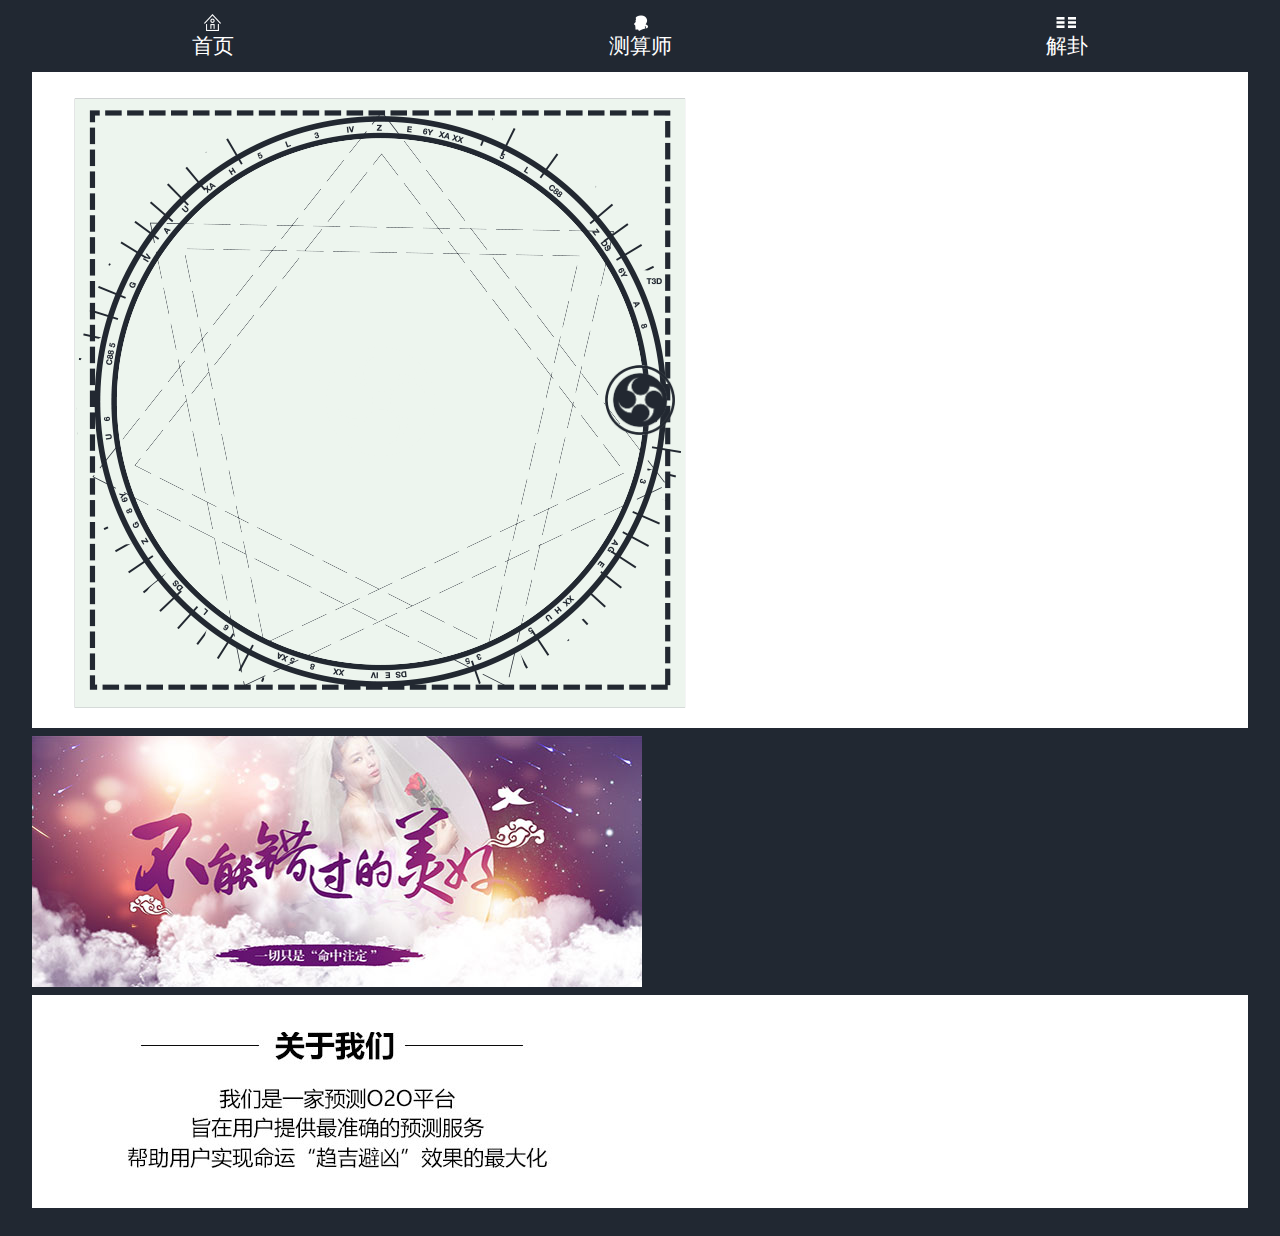
<file: index.html>
<!DOCTYPE html>
<html>
<head lang="en">
    <meta charset="UTF-8">
    <meta content="width=device-width, initial-scale=1.0, maximum-scale=1.0, user-scalable=0;" name="viewport" />
    <meta content="yes" name="apple-mobile-web-app-capable" />
    <meta content="black" name="apple-mobile-web-app-status-bar-style" />
    <meta content="telephone=no" name="format-detection" />
    <link  rel="stylesheet" href="css/base.css"/>
    <link rel="stylesheet" href="css/index.css"/>
    <title> 首页</title>
</head>
<body>
        <header>
            <nav>
                <ul class="nav_wp">
                    <li>
                        <i class="nav_icon"></i>
                        <a href="">首页</a>
                    </li>
                    <li>
                        <i class="nav_icon"></i>
                        <a href="">测算师</a>
                    </li>
                    <li>
                        <i class="nav_icon"></i>
                        <a href="">解卦</a>
                    </li>
                </ul>
            </nav>
        </header>
        <section>
                <div class="main">
                        <div class="index_zx">
                            <img src="img/index_zx.png"/>
                        </div>
                        <div class="index_center"><img src="img/yuce_zx.png"/></div>
                    <!--    <div class="index_1"><img src="img/ball_1.png"/></div>
                        <div class="index_2"><img src="img/ball_2.png"/></div>
                        <div class="index_3"><img src="img/ball_3.png"/></div>
                        <div class="index_4"><img src="img/ball_4.png"/></div>
                        <div class="index_5"><img src="img/ball_4.png"/></div>
                        <div class="index_6"><img src="img/ball_4.png"/></div>
                        <div class="index_7"><img src="img/ball_4.png"/></div>-->
                </div>
                <div class="aside">
                    <img src="img/aside_bg.jpg"/>
                </div>
        </section>
<footer  class="footer">
        <img src="img/foot_bg.jpg"/>
</footer>
</body>
</html>
</file>
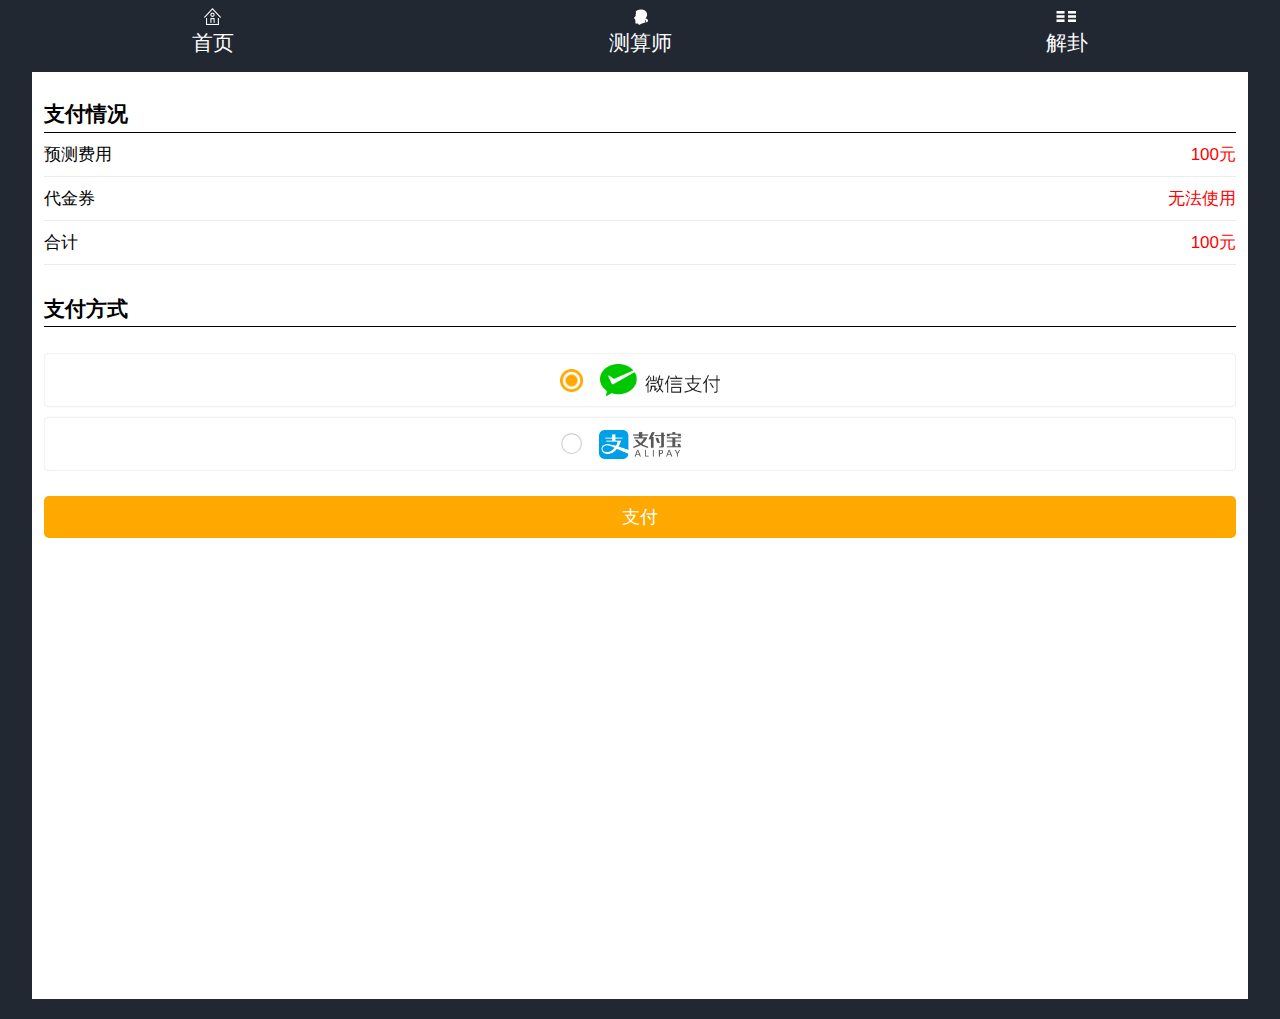
<file: pay.html>
<!DOCTYPE html>
<html>
<head lang="en">
    <meta charset="UTF-8">
    <meta content="width=device-width, initial-scale=1.0, maximum-scale=1.0, user-scalable=0;" name="viewport" />
    <meta content="yes" name="apple-mobile-web-app-capable" />
    <meta content="black" name="apple-mobile-web-app-status-bar-style" />
    <meta content="telephone=no" name="format-detection" />
    <link  rel="stylesheet" href="css/base.css"/>
    <link rel="stylesheet" href="css/weui.min.css"/>
    <link rel="stylesheet" href="css/index.css"/>
    <title>支付</title>
</head>
<body>
        <header>
            <nav>
                <ul class="nav_wp">
                    <li>
                        <i class="nav_icon"></i>
                        <a href="">首页</a>
                    </li>
                    <li>
                        <i class="nav_icon"></i>
                        <a href="">测算师</a>
                    </li>
                    <li>
                        <i class="nav_icon"></i>
                        <a href="">解卦</a>
                    </li>
                </ul>
            </nav>
        </header>
        <section>
                    <div class="pay_main main">
                            <div class="pay_title">
                                    <h2>支付情况</h2>
                                    <div class="weui_cells">
                                        <div class="weui_cell">
                                            <div class="weui_cell_hd">
                                                <div class="weui_label">
                                                    预测费用
                                                </div>
                                            </div>
                                            <div class="weui_cell_bd weui_cell_primary">
                                                100元
                                            </div>
                                        </div>
                                    </div>
                                <div class="weui_cells">
                                    <div class="weui_cell">
                                        <div class="weui_cell_hd">
                                            <div class="weui_label">
                                                代金券
                                            </div>
                                        </div>
                                        <div class="weui_cell_bd weui_cell_primary">
                                            无法使用
                                        </div>
                                    </div>
                                </div>
                                <div class="weui_cells">
                                    <div class="weui_cell">
                                        <div class="weui_cell_hd">
                                            <div class="weui_label">
                                                合计
                                            </div>
                                        </div>
                                        <div class="weui_cell_bd weui_cell_primary">
                                            100元
                                        </div>
                                    </div>
                                </div>
                            </div>
                            <div class="pay_bd">
                                <h2>支付方式</h2>
                                <div class="weui_cells weui_cells_checkbox">
                                    <label class="weui_cell weui_check_label" for="weixin">
                                        <div class="weui_cell_bd  weixin_pay">
                                            <input type="radio" class="weui_check" name="payMethod" id="weixin" checked="checked">
                                            <i class="weui_icon_checked"></i>
                                        </div>
                                    </label>
                                    <label class="weui_cell weui_check_label" for="alipay">
                                        <div class="weui_cell_bd  ali_pay">
                                            <input type="radio" class="weui_check" name="payMethod" id="alipay" >
                                            <i class="weui_icon_checked"></i>
                                        </div>
                                    </label>
                                </div>
                            </div>
                           <a href="javascript:;" class="weui_btn weui_btn_primary">支付</a>
                    </div>
        </section>
</body>
</html>
</file>
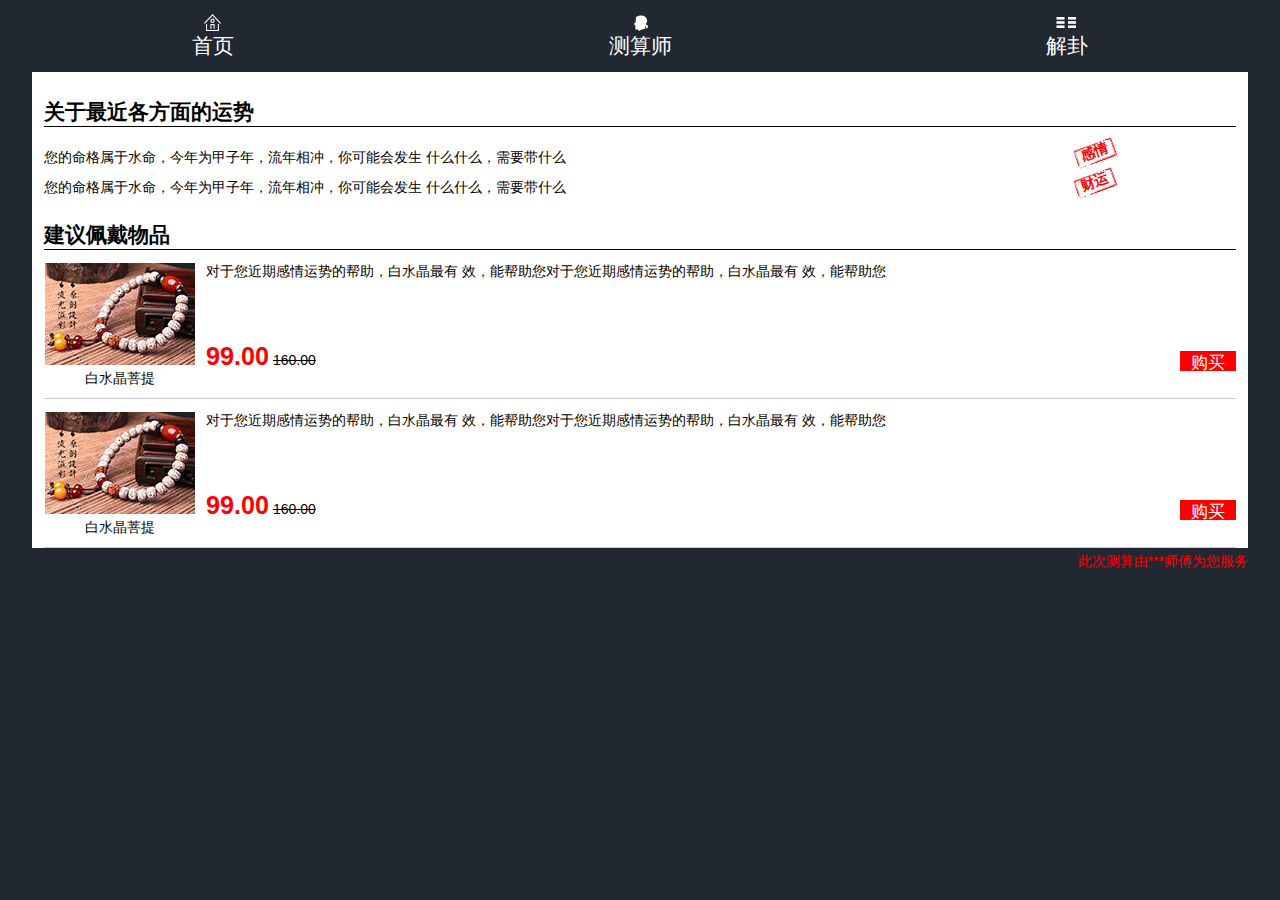
<file: productSale.html>
<!DOCTYPE html>
<html>
<head lang="en">
    <meta charset="UTF-8">
    <meta content="width=device-width, initial-scale=1.0, maximum-scale=1.0, user-scalable=0;" name="viewport" />
    <meta content="yes" name="apple-mobile-web-app-capable" />
    <meta content="black" name="apple-mobile-web-app-status-bar-style" />
    <meta content="telephone=no" name="format-detection" />
    <link  rel="stylesheet" href="css/base.css"/>
    <link rel="stylesheet" href="css/index.css"/>
    <title>物品售卖</title>
</head>
<body>
<header>
    <nav>
        <ul class="nav_wp">
            <li>
                <i class="nav_icon"></i>
                <a href="">首页</a>
            </li>
            <li>
                <i class="nav_icon"></i>
                <a href="">测算师</a>
            </li>
            <li>
                <i class="nav_icon"></i>
                <a href="">解卦</a>
            </li>
        </ul>
    </nav>
</header>
<section>
    <div class="product_main main">
       <div class="product_head">
        <div class="product_title">关于最近各方面的运势</div>
        <div class="product_txt">
            <p class="product_txt_item">您的命格属于水命，今年为甲子年，流年相冲，你可能会发生 什么什么，需要带什么<span>感情</span></p>
            <p class="product_txt_item">您的命格属于水命，今年为甲子年，流年相冲，你可能会发生 什么什么，需要带什么<span>财运</span></p>
        </div>
       </div>
        <div class="product_wp">
            <div class="wp_title">建议佩戴物品</div>
            <div class="product_item">
            <div class="product_img">
                <img  src="img/product.jpg"/>
                <div class="product_name">白水晶菩提</div>
            </div>
            <div class="product_buy">
                <div class="product_txt">对于您近期感情运势的帮助，白水晶最有 效，能帮助您对于您近期感情运势的帮助，白水晶最有 效，能帮助您</div>
                <div class="product_price">
                    <div class="price_wp">
                        <span class="price_sale">99.00</span>
                        <span class="price_origin">160.00</span>
                    </div>
                    <button type="button" class="buy_btn">购买</button>
                </div>
            </div>
        </div>
            <div class="product_item">
                <div class="product_img">
                    <img  src="img/product.jpg"/>
                    <div class="product_name">白水晶菩提</div>
                </div>
                <div class="product_buy">
                    <div class="product_txt">对于您近期感情运势的帮助，白水晶最有 效，能帮助您对于您近期感情运势的帮助，白水晶最有 效，能帮助您</div>
                    <div class="product_price">
                        <div class="price_wp">
                            <span class="price_sale">99.00</span>
                            <span class="price_origin">160.00</span>
                        </div>
                        <button type="button" class="buy_btn btn">购买</button>
                    </div>
                </div>
            </div>
        </div>
    </div>
</section>
<footer>
    <p class="result_tip">此次测算由***师傅为您服务</p>
</footer>
</body>
</html>
</file>
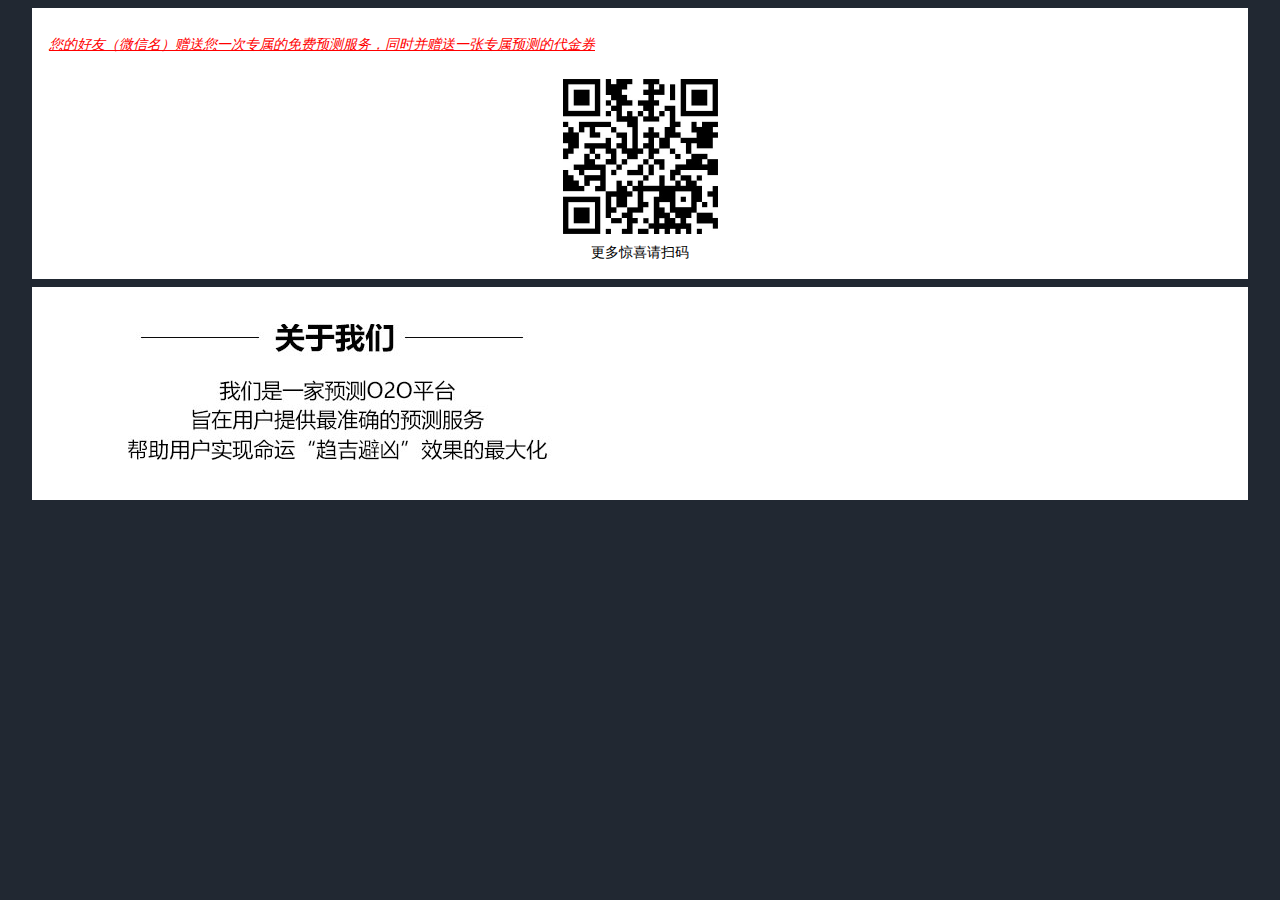
<file: receiveShare.html>
<!DOCTYPE html>
<html>
<head lang="en">
    <meta charset="UTF-8">
    <meta content="width=device-width, initial-scale=1.0, maximum-scale=1.0, user-scalable=0;" name="viewport" />
    <meta content="yes" name="apple-mobile-web-app-capable" />
    <meta content="black" name="apple-mobile-web-app-status-bar-style" />
    <meta content="telephone=no" name="format-detection" />
    <link  rel="stylesheet" href="css/base.css"/>
    <link rel="stylesheet" href="css/index.css"/>
    <title>将权益分享给用户</title>
</head>
<body>
       <section>
           <div class="receive_wp main">
                <a class="receive_head">
                        <em>您的好友（微信名）赠送您一次专属的免费预测服务，同时并赠送一张专属预测的代金券</em>
                </a>
               <div class="receive_main">
                   <img src="img/wx_test.jpg"/>
               </div>
               <div class="receive_tip">更多惊喜请扫码</div>
           </div>
       </section>
     <footer class="footer">
         <img  src="img/foot_bg.jpg"/>
     </footer>
</body>
</html>
</file>
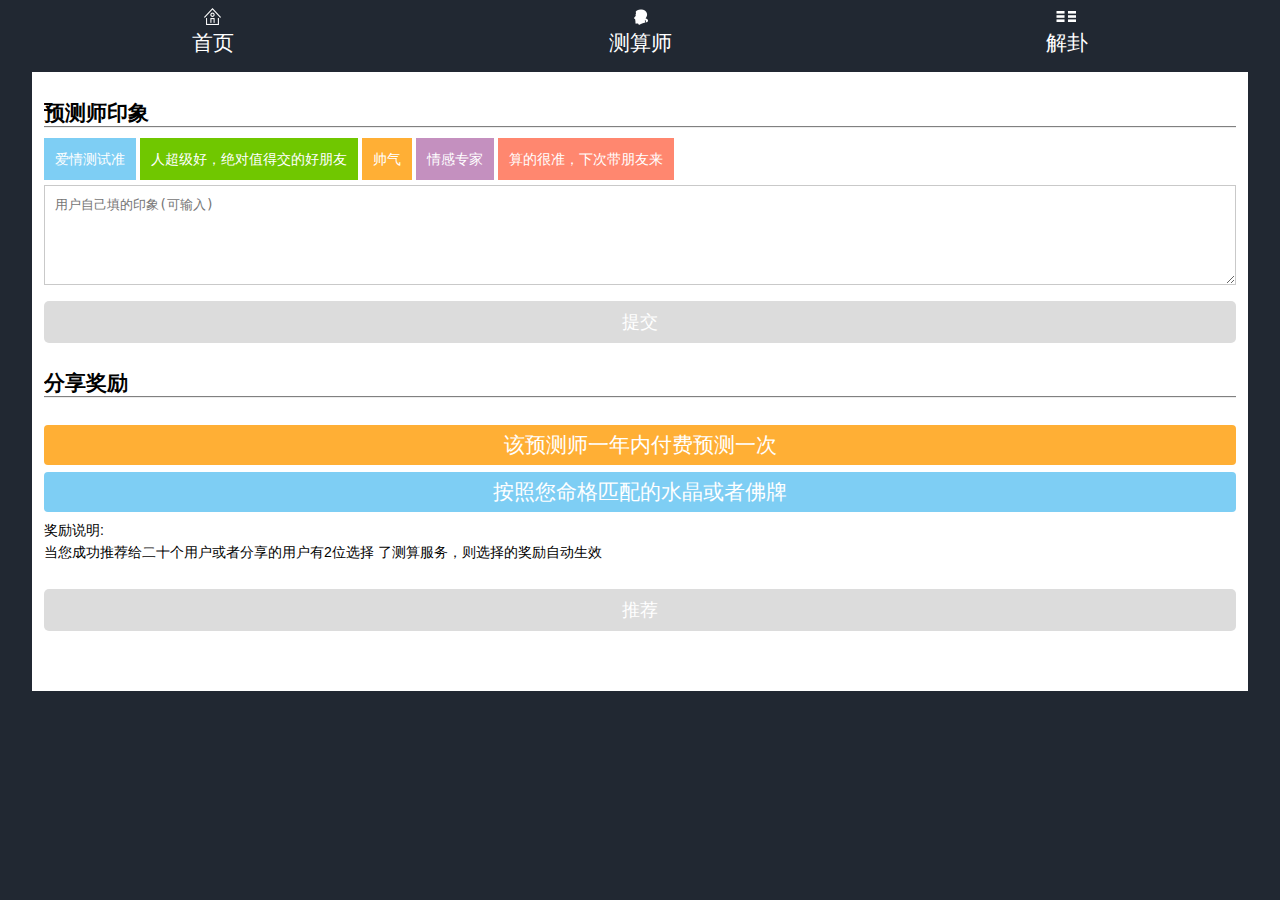
<file: recommendYuce.html>
<!DOCTYPE html>
<html>
<head lang="en">
    <meta charset="UTF-8">
    <meta content="width=device-width, initial-scale=1.0, maximum-scale=1.0, user-scalable=0;" name="viewport" />
    <meta content="yes" name="apple-mobile-web-app-capable" />
    <meta content="black" name="apple-mobile-web-app-status-bar-style" />
    <meta content="telephone=no" name="format-detection" />
    <link  rel="stylesheet" href="css/base.css"/>
    <link rel="stylesheet" href="css/weui.min.css"/>
    <link rel="stylesheet" href="css/index.css"/>
    <title>推荐预测师</title>
</head>
<body>
        <header>
            <nav>
                <ul class="nav_wp">
                    <li>
                        <i class="nav_icon"></i>
                        <a href="">首页</a>
                    </li>
                    <li>
                        <i class="nav_icon"></i>
                        <a href="">测算师</a>
                    </li>
                    <li>
                        <i class="nav_icon"></i>
                        <a href="">解卦</a>
                    </li>
                </ul>
            </nav>
        </header>
        <section>
                    <div class=" main">
                        <div class="title">
                            <div class="weui_cells">
                                <div class="weui_cell">
                                    <div class="weui_cell_bd weui_cell_primary ">
                                        预测师印象
                                    </div>
                                </div>
                            </div>
                        </div>
                        <div class="impression_wp">
                            <ul>
                                <li class="color2">爱情测试准</li>
                                <li class="color3">人超级好，绝对值得交的好朋友</li>
                                <li class="color4">帅气</li>
                                <li class="color5">情感专家</li>
                                <li class="color6">算的很准，下次带朋友来</li>
                            </ul>
                            <textarea class="impression_txt" placeholder="用户自己填的印象(可输入)"></textarea>
                            <a href="javascript:;" class="weui_btn weui_btn_primary  ">提交</a>
                        </div>
                        <div class="title">
                            <div class="weui_cells">
                                    <div class="weui_cell_bd weui_cell_primary ">
                                        分享奖励
                                    </div>
                            </div>
                        </div>
                        <div class="share_wp">
                                <div class="get_service color4">该预测师一年内付费预测一次</div>
                                <div class="get_service color2">按照您命格匹配的水晶或者佛牌</div>
                                <p>奖励说明:</p>
                                <p>当您成功推荐给二十个用户或者分享的用户有2位选择 了测算服务，则选择的奖励自动生效</p>
                                <a href="javascript:;" class="weui_btn weui_btn_primary  ">推荐</a>
                        </div>
                    </div>
        </section>
</body>
</html>
</file>
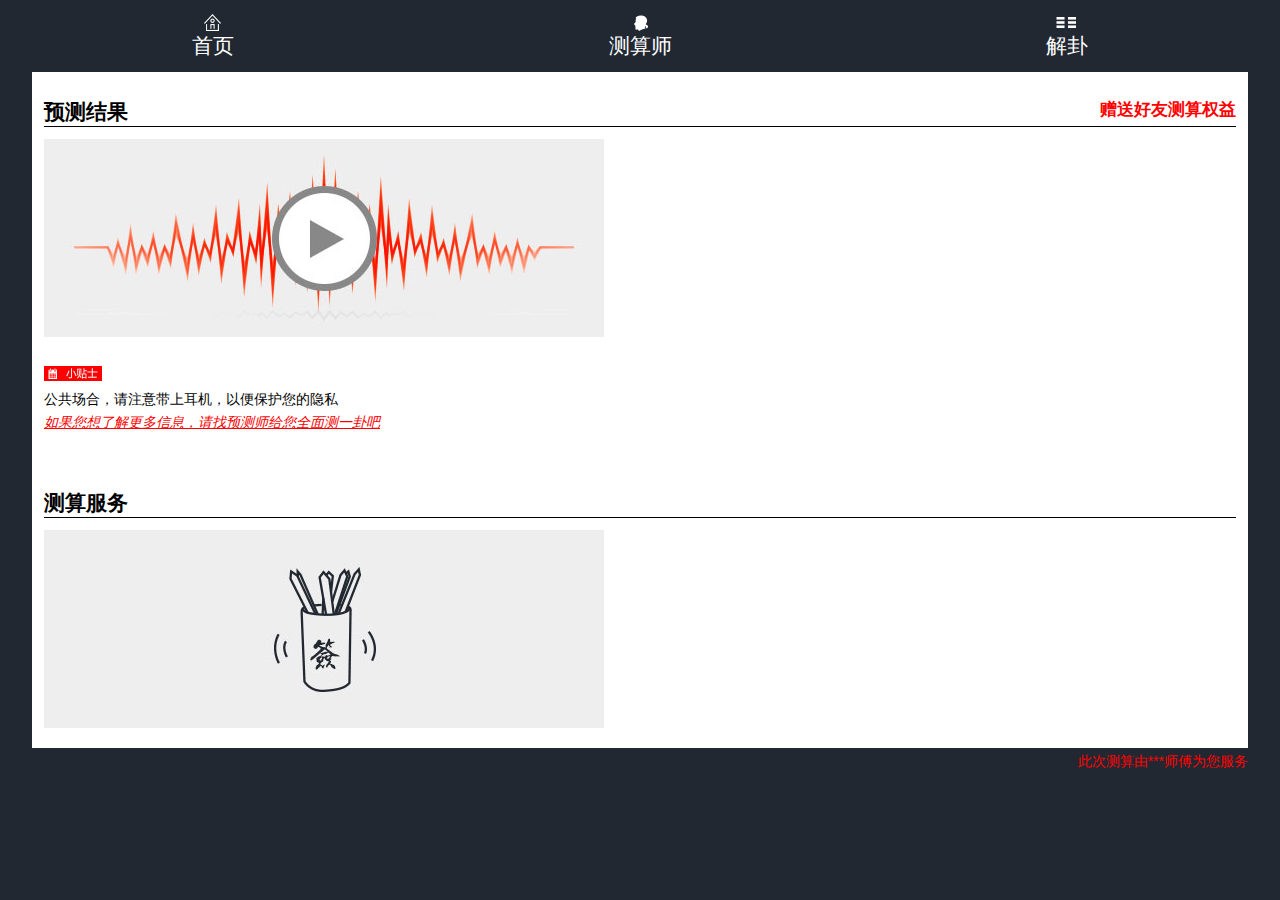
<file: yuceResult.html>
<!DOCTYPE html>
<html>
<head lang="en">
    <meta charset="UTF-8">
    <meta content="width=device-width, initial-scale=1.0, maximum-scale=1.0, user-scalable=0;" name="viewport" />
    <meta content="yes" name="apple-mobile-web-app-capable" />
    <meta content="black" name="apple-mobile-web-app-status-bar-style" />
    <meta content="telephone=no" name="format-detection" />
    <link  rel="stylesheet" href="css/base.css"/>
    <link rel="stylesheet" href="css/index.css"/>
    <title>预测结果</title>
</head>
<body>
        <header>
            <nav>
                <ul class="nav_wp">
                    <li>
                        <i class="nav_icon"></i>
                        <a href="">首页</a>
                    </li>
                    <li>
                        <i class="nav_icon"></i>
                        <a href="">测算师</a>
                    </li>
                    <li>
                        <i class="nav_icon"></i>
                        <a href="">解卦</a>
                    </li>
                </ul>
            </nav>
        </header>
        <section>
                    <div class="result_main main">
                            <div class="result_voice">
                                <div class="voice_head">
                                    <span class="voice_txt">预测结果</span>
                                    <span class="voice_share">赠送好友测算权益</span>
                                </div>
                                <div class="voice_wp">
                                    <img src="img/test.jpg"/>
                                </div>
                                <div class="voice_tip">
                                    <div class="tip_icon"><img  src="img/tip.jpg"/></div>
                                    <p>公共场合，请注意带上耳机，以便保护您的隐私</p>
                                    <a href="" style="color:#ff0000;    padding-top: 5px; display: block;text-decoration:underline;"><em>如果您想了解更多信息，请找预测师给您全面测一卦吧</em></a>
                                </div>
                            </div>
                        <div class="result_service">
                            <div class="service_head">
                                测算服务
                            </div>
                            <div class="service_wp">
                                <img src="img/service_q.jpg"/>
                            </div>
                        </div>
                    </div>
        </section>
        <footer>
            <p class="result_tip">此次测算由***师傅为您服务</p>
        </footer>
</body>
</html>
</file>
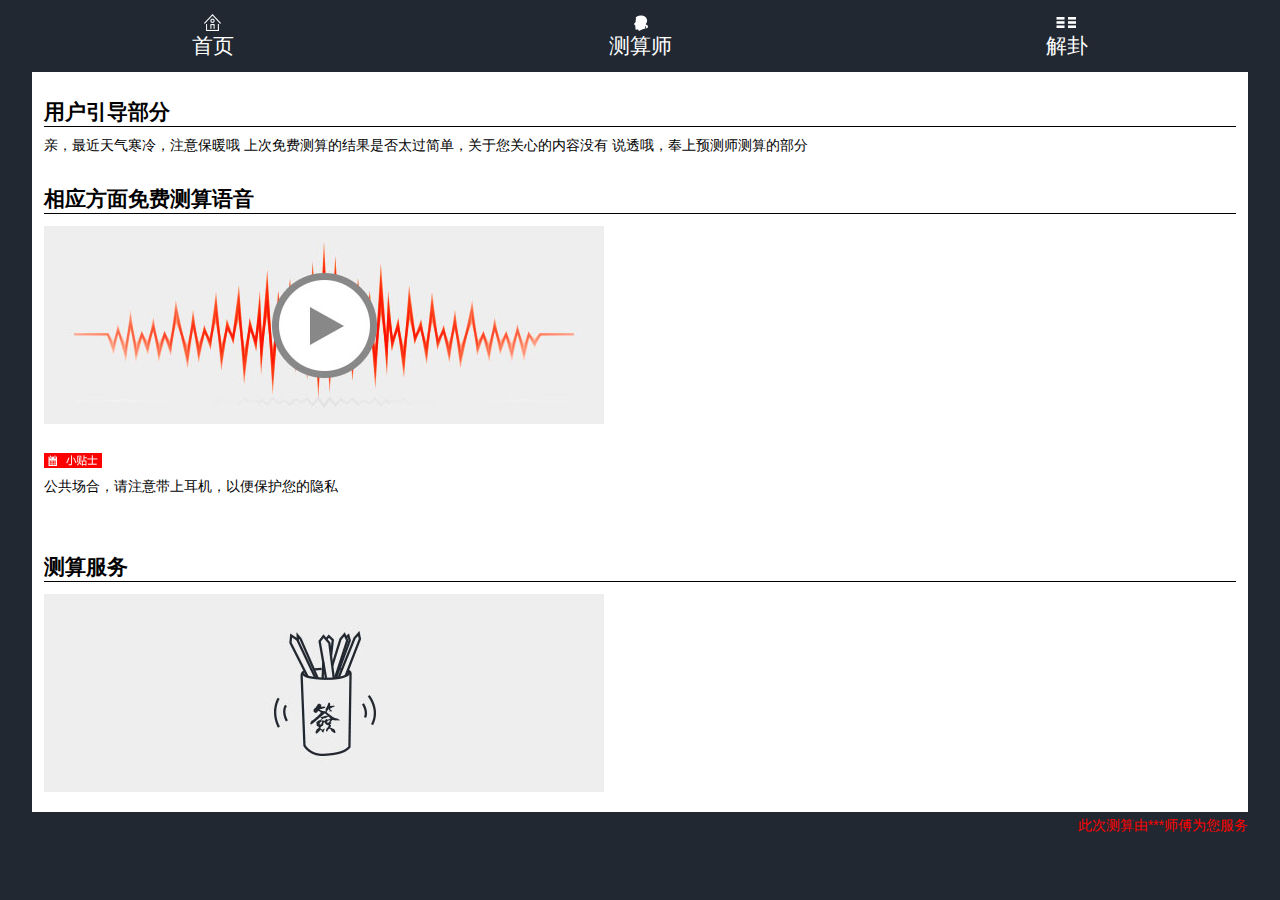
<file: yuceResultMoney.html>
<!DOCTYPE html>
<html>
<head lang="en">
    <meta charset="UTF-8">
    <meta content="width=device-width, initial-scale=1.0, maximum-scale=1.0, user-scalable=0;" name="viewport" />
    <meta content="yes" name="apple-mobile-web-app-capable" />
    <meta content="black" name="apple-mobile-web-app-status-bar-style" />
    <meta content="telephone=no" name="format-detection" />
    <link  rel="stylesheet" href="css/base.css"/>
    <link rel="stylesheet" href="css/index.css"/>
    <title>免费到付费的转化</title>
</head>
<body>
        <header>
            <nav>
                <ul class="nav_wp">
                    <li>
                        <i class="nav_icon"></i>
                        <a href="">首页</a>
                    </li>
                    <li>
                        <i class="nav_icon"></i>
                        <a href="">测算师</a>
                    </li>
                    <li>
                        <i class="nav_icon"></i>
                        <a href="">解卦</a>
                    </li>
                </ul>
            </nav>
        </header>
        <section>
                    <div class="result_main main">
                            <div class="money_wp">
                                    <div class="money_head">用户引导部分</div>
                                      <div class="money_txt">亲，最近天气寒冷，注意保暖哦 上次免费测算的结果是否太过简单，关于您关心的内容没有 说透哦，奉上预测师测算的部分 </div>
                            </div>
                            <div class="result_voice">
                                <div class="voice_head">
                                    相应方面免费测算语音
                                </div>
                                <div class="voice_wp">
                                    <img src="img/test.jpg"/>
                                </div>
                                <div class="voice_tip">
                                    <div class="tip_icon"><img  src="img/tip.jpg"/></div>
                                    <p>公共场合，请注意带上耳机，以便保护您的隐私</p>
                                </div>
                            </div>
                        <div class="result_service">
                            <div class="service_head">
                                测算服务
                            </div>
                            <div class="service_wp">
                                <img src="img/service_q.jpg"/>
                            </div>
                        </div>
                    </div>
        </section>
        <footer>
            <p class="result_tip">此次测算由***师傅为您服务</p>
        </footer>
</body>
</html>
</file>
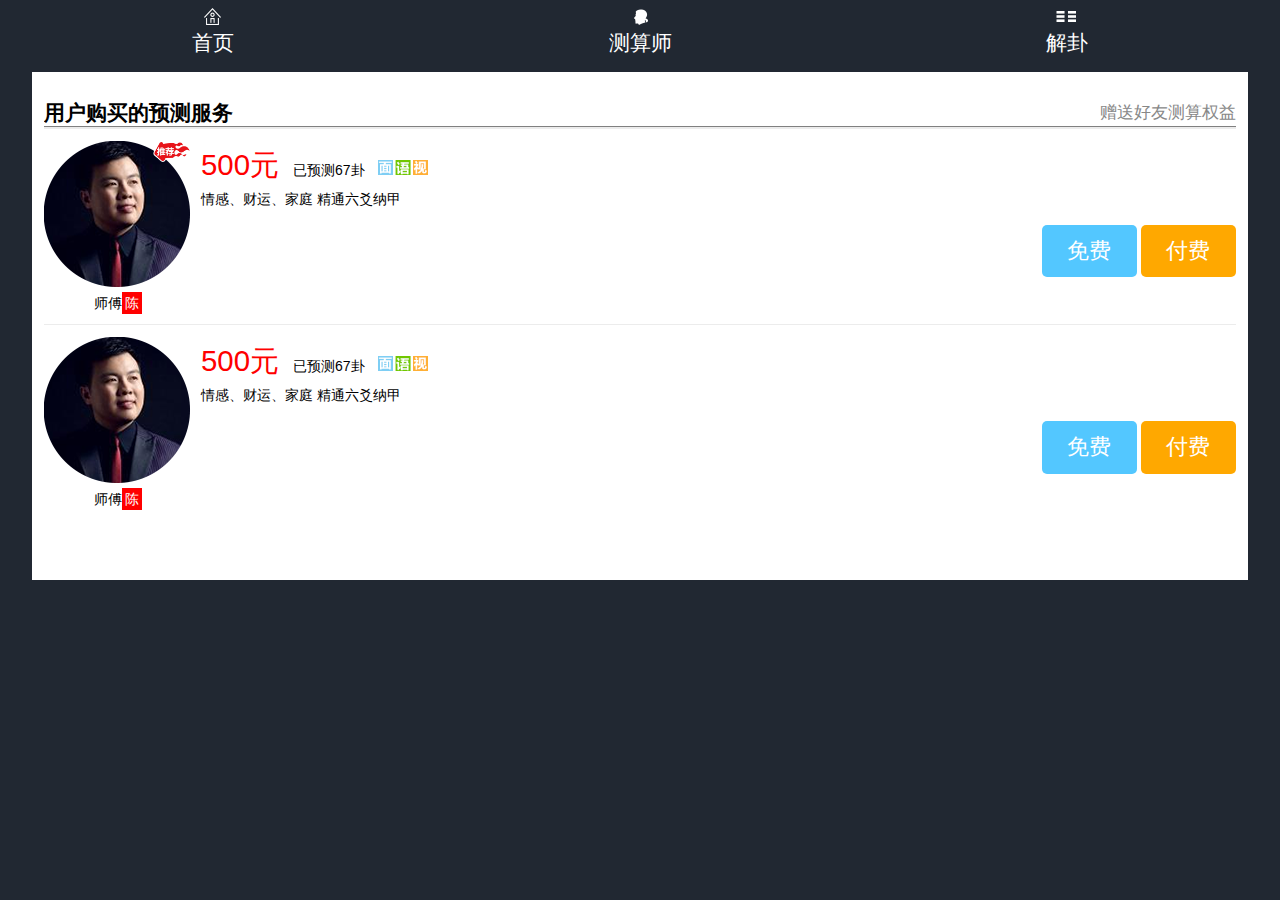
<file: yuCeShi.html>
<!DOCTYPE html>
<html>
<head lang="en">
    <meta charset="UTF-8">
    <meta content="width=device-width, initial-scale=1.0, maximum-scale=1.0, user-scalable=0;" name="viewport" />
    <meta content="yes" name="apple-mobile-web-app-capable" />
    <meta content="black" name="apple-mobile-web-app-status-bar-style" />
    <meta content="telephone=no" name="format-detection" />
    <link  rel="stylesheet" href="css/base.css"/>
    <link rel="stylesheet" href="css/weui.min.css"/>
    <link rel="stylesheet" href="css/index.css"/>
    <title>选择预测师</title>
</head>
<body>
        <header>
            <nav>
                <ul class="nav_wp">
                    <li>
                        <i class="nav_icon"></i>
                        <a href="">首页</a>
                    </li>
                    <li>
                        <i class="nav_icon"></i>
                        <a href="">测算师</a>
                    </li>
                    <li>
                        <i class="nav_icon"></i>
                        <a href="">解卦</a>
                    </li>
                </ul>
            </nav>
        </header>
        <section>
                    <div class="yuCeShi_main main">
                            <div class="title">
                                <div class="weui_cells">
                                    <div class="weui_cell">
                                        <div class="weui_cell_bd weui_cell_primary ">
                                            用户购买的预测服务
                                        </div>
                                        <div class="weui_cell_ft  weui_cell_primary">赠送好友测算权益</div>
                                    </div>
                                </div>

                            </div>
                            <div class="yuCeShi_bd">
                                <div class="yuCeShi_bd_wp">
                                        <div class="yuCeShi_bd_hd good_person">
                                                    <img src="img/yuceshi_test.png"/>
                                                    <div class="yuCeShi_name">师傅<span class="frist_name">陈</span></div>
                                        </div>
                                        <div class="yuCeShi_bd_bd">
                                                <div class="yuCeShi_txt">
                                                    <span class="price">500元</span>
                                                    <span >已预测<span class="yuce_num">67</span>卦</span>
                                                    <span class="service_form"></span>
                                                </div>
                                                <div>情感、财运、家庭   精通六爻纳甲 </div>
                                                <div class="btn_wp">
                                                    <a href="javascript:;" class="weui_btn  weui_btn_primary noMoney_btn color2">免费</a>
                                                    <a href="javascript:;" class="weui_btn  weui_btn_primary  money_btn">付费</a>
                                                </div>
                                        </div>
                                </div>
                                <div class="yuCeShi_bd_wp">
                                    <div class="yuCeShi_bd_hd">
                                        <img src="img/yuceshi_test.png"/>
                                        <div class="yuCeShi_name">师傅<span class="frist_name">陈</span></div>
                                    </div>
                                    <div class="yuCeShi_bd_bd">
                                        <div class="yuCeShi_txt">
                                            <span class="price">500元</span>
                                            <span >已预测<span class="yuce_num">67</span>卦</span>
                                            <span class="service_form"></span>
                                        </div>
                                        <div>情感、财运、家庭   精通六爻纳甲 </div>
                                        <div class="btn_wp">
                                            <a href="javascript:;" class="weui_btn  weui_btn_primary noMoney_btn">免费</a>
                                            <a href="javascript:;" class="weui_btn  weui_btn_primary  money_btn">付费</a>
                                        </div>
                                    </div>
                                </div>
                            </div>
                    </div>
        </section>
</body>
</html>
</file>
<file: css/index.css>
/*首页*/
body{padding-bottom:20px;}
.index_zx,.aside{width:95%;margin:0 auto;}
.main{position: relative;}
.index_center{width:70px;position: absolute;left:50%;top:50%;margin-left:-35px;margin-top:-35px;}
.index_1{position: absolute;top:77%;right:52px;width:40px;}
.index_2{position: absolute;top:100%;left:30px;width:40px;}
.index_3{position: absolute;width: 40px;right: 40px;top: 219%;}
.index_4{position: absolute; width: 40px;}
.index_5{position: absolute; width: 40px;}
.index_6{position: absolute; width: 40px;}
.index_7{position: absolute; width: 40px;}
.aside,.footer{margin:8px auto;}
.weui_btn:after{border:0 none;}
/*.index_center{    width: 70px;  position: absolute;  left: 50%;  top: 50%;  margin-left: -35px;  margin-top: -35px;
    -webkit-animation:centerAnim 5s  infinite linear 0s;  animation:centerAnim 5s infinite linear 0s;-webkit-transform-style:preserve-3d;transform-style:preserve-3d;}
@-webkit-keyframes centerAnim {
    0%{transform: rotateY(0deg)}
    50%{transform:rotateY(180deg)}
    100%{transform: rotateY(360deg)}
}
@keyframes centerAnim {
    0%{transform: rotateY(0deg)}
    50%{transform:rotateY(180deg)}
    100%{transform: rotateY(360deg)}
}*/
.main{width:95%;margin:0 auto;background-color:#fff;padding:0 12px;box-sizing:border-box;padding-top: 26px;    padding-bottom: 20px;}
/*测算结果页*/
.result_main{width:95%;margin:0 auto;background-color:#fff;padding:0 12px;box-sizing:border-box;padding-top: 26px;}
.result_main .voice_head{display:-webkit-box;display:-webkit-flex;display:flex; border-bottom: 1px solid #000;color:#000;font-size:1.5rem;font-weight: 600; }
.result_main .voice_head span{flex:1;flex-flow: row wrap;}
/*.result_main .voice_head .voice_txt{color:#000;font-size:1.5rem;font-weight: 600;}*/
.result_main .voice_head .voice_share{color:#ff0101;font-size:1.2rem;text-align:right;}
.result_main .voice_wp{padding-top:12px;    padding-bottom: 29px;}
.result_main .voice_tip{padding-bottom:57px;}
.result_main .voice_tip .tip_icon{width:58px;padding-bottom: 10px;}
.result_main .result_service  .service_head{border-bottom: 1px solid #000;color:#000;font-size:1.5rem;font-weight: 600;}
.result_main .result_service .service_wp{padding-top:12px;padding-bottom:20px;}
.result_tip{color:#ff0000;text-align: right;width: 95%;margin: 5px  auto 0;}
/*将权益分享给用户*/
.receive_wp{width:95%;margin:8px auto 0;background-color:#fff;box-sizing:border-box;padding:0 17px 17px;}
.receive_wp  .receive_head{display:block;padding-top:28px;color:#ff0000;text-decoration:underline;}
.receive_wp  .receive_main{width: 155px;margin: 25px auto 10px;}
.receive_wp .receive_tip{text-align: center;color: #000000;}
/*免费转付费*/
.money_wp{margin-bottom:30px;}
.money_wp .money_head{color:#000;font-size:1.5rem;font-weight: 600;border-bottom: 1px solid #000;margin-bottom:10px;}
/*物品售卖*/
.product_main{width:95%;margin:0 auto;background-color:#fff;padding:0 12px;box-sizing:border-box;padding-top: 26px;}
.product_main .product_head .product_title{color:#000;font-size:1.5rem;font-weight: 600;border-bottom: 1px solid #000;margin-bottom:22px;}
.product_wp  .wp_title{color:#000;font-size:1.5rem;font-weight: 600;border-bottom: 1px solid #000;}
.product_main .product_head .product_txt{margin-bottom:24px;  }
.product_head .product_txt .product_txt_item{margin-bottom:12px;  position: relative;}
.product_head .product_txt .product_txt_item>span{display:block;background:url(../img/tag_icon.png) no-repeat;width:41px;height:28px;background-size: 41px auto;    position: absolute;top: -6px;right: 10%;color:#ff0000;    text-align: center;-webkit-transform: rotate(-20deg);
    transform: rotate(-20deg);font-weight: 600;}
.product_main  .product_wp  .product_item{padding:13px 0 10px;display:-webkit-box;display:-webkit-flex;display:flex;border-bottom: 1px solid #c9c9c9;}
.product_main .product_wp .product_img{flex:1;text-align: center;margin-right: 10px;max-width: 152px;}
.product_wp  .product_img  .product_name{margin-top:5px;}
.product_main .product_wp .product_buy{flex:2;position: relative;}
.product_wp  .product_buy  .product_txt{    -webkit-line-clamp: 2;display: -webkit-box;overflow: hidden; text-overflow: ellipsis;-webkit-box-orient: vertical;}
.product_wp  .product_buy .product_price{display:table;    position: absolute;bottom:17px; width: 100%;}
.product_buy .product_price .price_wp, .product_buy .product_price .buy_btn{display:table-cell;}
.product_price .price_wp .price_sale{font-size:1.8rem;color:#ff0000;font-weight: 600;}
.product_price .price_wp .price_origin{text-decoration:line-through;}
.product_buy .product_price .buy_btn{width:56px;height: 20px;color:#fff;font-size:1.2rem;background-color:#ff0000;    position: absolute;
    bottom: 0;right: 0;}
/*支付界面*/
.pay_main{width:95%;margin:0 auto;background-color:#fff;padding:0 12px;box-sizing:border-box;padding-top: 26px;    padding-bottom: 36%;}
.pay_main  h2{    border-bottom: 1px solid #000;  color: #000;  font-size: 1.5rem;  font-weight: 600;}
.pay_main .pay_title  .weui_cells{margin-top:0;}
.pay_main .pay_title  .weui_cell{padding:10px 0;}
.pay_main  .pay_title .weui_cells:before{border-top:0 none;}
.pay_main .pay_title .weui_cell_bd{text-align: right;color:#ff0000;}
.pay_main .pay_bd{margin-top: 28px;margin-bottom: 25px;}
.pay_main .pay_bd .weui_cells{margin-top:26px;}
.weui_cells_checkbox .weui_icon_checked:before{display: inline-block;}
.weui_cells_checkbox .weui_check:checked+.weui_icon_checked:before{content:"";width:23px;height:34px;background:url(../img/checked_icon.png) no-repeat center;-webkit-background-size: 23px auto;background-size:23px auto;    display: inline-block;}
.weui_cells_checkbox .weui_icon_checked:before{line-height: 34px;}
.pay_main .weixin_pay{background:url(../img/weixin_pay.png) no-repeat right;-webkit-background-size:120px auto;  background-size: 120px auto;width: 160px;  height: 34px;margin:0  auto;}
.pay_main .ali_pay{background:url(../img/alipay.png) no-repeat center;-webkit-background-size:82px auto;  background-size:82px auto;width: 160px;  height: 34px;margin:0  auto;}
label[for="weixin"]{    margin-bottom: 10px;}
.pay_main .pay_bd .weui_cells:before, .pay_main .pay_bd .weui_cells:after{border:none;}
.pay_main .pay_bd .weui_cell:before{border-top:none;}
.pay_main .pay_bd .weui_check_label:after{    content: " "; width: 200%; height: 200%; position: absolute;  top: 0;  left: 0;  border: 1px solid #d9d9d9;  -webkit-transform: scale(0.5);  transform: scale(0.5);  -webkit-transform-origin: 0 0;  transform-origin: 0 0;  box-sizing: border-box;border-radius: 10px;}
/*填写地址*/
.address_main{width:95%;margin:0 auto;background-color:#fff;padding:0 12px;box-sizing:border-box;padding-top: 26px;    padding-bottom: 36%;}
.address_main  h2{    border-bottom: 1px solid #000;  color: #000;  font-size: 1.5rem;  font-weight: 600;}
.address_main .weui_cell{padding:10px 0;}
.address_main .address_title  .weui_cells{margin-top:0;}
.address_main .address_btn{margin-top:122px;}
.address_main .weui_cell:before{left:0;}
/*订单完成*/
.orderComplete_main{width:95%;margin:0 auto;background-color:#fff;padding:0 12px;box-sizing:border-box;padding-top: 26px;    padding-bottom: 60px;}
.orderComplete_main .orderComlete_bd{padding:111px 20% 125px;font-size: 1.4rem;font-weight: 600;color:#000;}
/*选择预测师*/
.yuCeShi_main{width:95%;margin:0 auto;background-color:#fff;padding:0 12px;box-sizing:border-box;padding-top: 26px;    padding-bottom: 60px;}
 .title .weui_cells{margin-top:0;}
 .title .weui_cells:before{border-top:none;}
 .title .weui_cells:after{border-top:1px solid #000;}
 .title  .weui_cell{padding:0;}
 .title .weui_cell_bd {color: #000;  font-size: 1.5rem;  font-weight: 600;}
.title .weui_cell_ft {font-size: 1.2rem;}
 .yuCeShi_bd_wp{  position: relative; padding: 13px 0 10px;  display: -webkit-box; display: -webkit-flex;  display: flex;}
 .yuCeShi_bd_wp:after{content: " ";  position: absolute;  left: 0;  top: 0;  width: 100%;  height: 1px;  border-bottom: 1px solid #D9D9D9;  color: #D9D9D9;  -webkit-transform-origin: 0 0;  transform-origin: 0 0;  -webkit-transform: scaleY(0.5);  transform: scaleY(0.5);}
 .yuCeShi_bd_wp .yuCeShi_bd_hd{  position: relative;  flex: 1;  text-align: center;  margin-right: 10px;  max-width: 147px;}
.yuCeShi_bd_wp  .good_person:before{content: "";width:38px;height:30px;background: url(../img/tuijian.png) no-repeat;-webkit-background-size: 38px auto;background-size: 38px auto;    display: block;  position: absolute;  right: 0;}
 .yuCeShi_bd_wp .yuCeShi_bd_bd{flex: 2;  position: relative;}
 .yuCeShi_bd_wp .yuCeShi_name{ margin-top: 5px; }
.frist_name{background-color:#ff0000;color:#fff;display: inline-block;  width: 20px;text-align: center;}
.yuCeShi_bd_wp .yuCeShi_bd_bd .price{font-size:2.1rem;color:#ff0000;}
.yuCeShi_bd_wp .yuCeShi_bd_bd .yuCeShi_txt>span{margin-right: 10px;}
.service_form{background:url(../img/service_f.png) no-repeat  bottom;width:50px;height:16px;-webkit-background-size:50px auto;background-size:50px auto;display: inline-block;}
.yuCeShi_bd_bd  .btn_wp{text-align: right;}
.yuCeShi_bd  .weui_btn.weui_btn_primary{width:6.8rem;color:#fff;font-size:1.6rem;display: inline-block}
.weui_btn.noMoney_btn{background-color:#53c7ff;}
.weui_btn.noMoney_btn:not(.weui_btn_disabled):active{background:#0D9EE4;color:#fff;}
.weui_btn.money_btn{background-color:#ffa800}
/*选择服务*/
.selService_main .yuCeShi_bd_wp .yuCeShi_name{position: absolute;  bottom: 0;}
.service_bd .service_item{padding:20px 0;}
.service_bd .service_item:before{    content: " ";  position: absolute;  left: 0;  top: 0;  width: 100%;  height: 1px;  border-top: 1px solid #D9D9D9;  color: #D9D9D9;  -webkit-transform-origin: 0 0;  transform-origin: 0 0;  -webkit-transform: scaleY(0.5);  transform: scaleY(0.5);}
.service_bd .service_item:after{    content: " ";  position: absolute;  left: 0;  bottom: 0;  width: 100%;  height: 1px;  border-top: 1px solid #D9D9D9;  color: #D9D9D9;  -webkit-transform-origin: 0 0;  transform-origin: 0 0;  -webkit-transform: scaleY(0.5);  transform: scaleY(0.5);}
.selService_main .service_bd ul{width:100%;display:table;}
.selService_main .service_bd li{width:73px;height:35px;line-height:35px;background-color:#f4f2f3;color:#000;font-size:1.5rem;text-align: center;display: inline-block; margin: 5px;}
.service_btn.weui_btn{width:100%;    background: #ffa800;margin:27px 0 10px;}
/*预测师推荐前置页面*/
.impression_wp ul{margin: 5px 0;}
.impression_wp ul li{display: inline-block;padding:10px 11px;color:#fff;margin-top: 5px;}
.impression_wp .impression_txt{width:100%;height: 100px;padding:10px;-webkit-box-sizing: border-box;box-sizing: border-box;border:1px solid #c9c9c9;}
.impression_wp .weui_btn.weui_btn_primary {background-color: #dcdcdc;margin:10px 0 25px;}
.share_wp{padding:20px 0 15px;}
.share_wp  .get_service{width:100%;height:40px;line-height:40px;text-align: center;font-size:1.5rem;color:#fff;-webkit-border-radius: 4px;border-radius: 4px;    margin: 7px 0;}
.share_wp  .weui_btn.weui_btn_primary {background-color: #dcdcdc;margin:25px 0;}
/*个人信息*/
.info_main  .weui_cell{padding:0;}
.title .weui_cell_ft>.calendar_wp{border:1px solid #d9d9d9; padding: 5px 10px;  display: inline-block;  font-size: 1.5rem;}
.title .weui_cell_ft input[name="calendar"]:checked+label{border-color:#ff0000;}
.birthday_wp,.area_wp{margin-bottom:30px;}
.birthday_wp .birthday_ymd,.birthday_area{display:-webkit-box;display:-webkit-flex;display:flex;margin:30px 0 15px;}
.birthday_wp .birthday_ymd>li,.birthday_area .birthday_ymd>li{flex:1;}
.birthday_ymd>li>input,.birthday_area>li>input{width: 83%;height:30px;text-align:center;line-height:30px;background-color:#f4f2f3;}
.birthday_wp .weui_cell:before{border:0 none;}
#time{padding-left: 10px;display: block;width:100%;height:30px;-webkit-box-sizing:border-box;box-sizing:border-box;background-color: #f4f2f3;}
.birthday_wp .weui_cell .weui_cell_bd{margin-left:10px;}
.sex_wp,.family_wp{margin:20px 0;}
.sex_wp label,.family_wp label{text-align: center;border:1px solid #D9D9D9;font-size:1.5rem;font-weight: 600;}
.sex_wp label:nth-child(1),.family_wp label:nth-child(1){margin-right:5px;}
.sex_wp label:nth-child(2){margin-left:5px;}
.family_wp label:nth-child(3){margin-left:5px;}
/*订单*/
.order_main .weui_cell{padding:0;}
.order_main .tab_wp a{display:block;height:30px;line-height: 30px;text-align: center;font-size:1.5rem;color:#fff;}
.order_main .tab_wp{padding:0;}
.tab_wp .weui_cell_primary:nth-child(1)  .weui_btn.weui_btn_primary{background:#7ecef4;}
.order_main .tab_wp>div:nth-child(1){margin-right:8px;}
.order_main .modify_icon{display:inline-block;width:16px;height:16px;background:url(../img/modify_icon.png) no-repeat center;-webkit-background-size: 15px auto;background-size: 15px auto;}
.order_main .agent_icon{display:inline-block;width:12px;height:16px;background:url(../img/agent_icon.png) no-repeat center;-webkit-background-size: 12px auto;background-size: 12px auto;}
.order_main .order_wp{margin:15px 0 30px;}
.order_main .order_wp .order_item{padding:12px 0;}
.order_main .order_wp .order_item:before{    content: " ";  position: absolute;  left: 0;  top: 0;  width: 100%;  height: 1px;  border-bottom: 1px solid #D9D9D9;  color: #D9D9D9;  -webkit-transform-origin: 0 100%;  transform-origin: 0 100%;  -webkit-transform: scaleY(0.5);  transform: scaleY(0.5);}
.order_item .order_flag>span{padding: 0 10px;  font-size: 1.2rem;display: inline-block;}
.order_item .weui_cell_primary>div{margin-bottom:5px;}
.order_item .yuCeshi{font-size:1.5rem;color:#000;top: 0; right: 0; }
.order_item .weui_btn{width: 100px;height: 30px;    margin: 0;padding: 0;line-height: 30px;   bottom: 0;  right: 0;position: absolute;}
.order_item .cancel_btn{right:104px;background:#e5e5e5;}
.order_item .cancel_btn.weui_btn_default:not(.weui_btn_disabled):visited{color:#fff;}
.order_item .order_price{font-size:1.5rem;color:#ff0000;bottom:0;right:0; font-weight: 600;}
.order_item .noPay{font-size:1.2rem;color:#ff0000;font-weight: 600;    margin-left: 10px;}
/*用户个人中心*/
.user_wp  .user_item{background-color:#eeeeee;}
.user_wp  .user_item .relation_flag{font-size:1.2rem;font-weight: 600;display:block;width:40px;text-align: center;    margin-left: -15px;}
.user_wp .user_item .modify{font-size:1.5rem;font-weight: 600;color:#ff0000;border:1px solid #ff0000;display:block;width:65px;height:25px;line-height:25px;text-align: center;}
</file>
<file: css/base.css>
@charset "utf-8";
/* 禁用iPhone中Safari的字号自动调整 */
html {
    -webkit-text-size-adjust: 100%;
    -ms-text-size-adjust: 100%;
}
/* 去除iPhone中默认的input样式 */
input[type="submit"],

input[type="reset"],

input[type="button"],

input{-webkit-appearance:none; resize: none;}
/* 取消链接高亮  */
body,div,ul,li,ol,h1,h2,h3,h4,h5,h6,input,textarea,select,p,dl,dt,dd,a,img,button,form,table,th,tr,td,tbody,article,
aside, details,figcaption,figure,footer,header,hgroup, menu,nav,section{ -webkit-tap-highlight-color:rgba(0, 0, 0, 0); }
/* 设置HTML5元素为块 */
article, aside, details,figcaption,figure,footer,header,hgroup, menu,nav,section {
    display: block;
}
/* 图片自适应 */
img {
    max-width: 100%;
    height: auto;
   display: block;
}
/* 初始化 */
body,div,ul,li,ol,h1,h2,h3,h4,h5,h6,input,textarea,select,p,dl,dt,dd,a,img,button,form,table,th,tr,td,tbody,article,
aside, details,figcaption,figure,footer,header,hgroup, menu,nav,section{margin:0; padding:0; border:none;}
body{font-family:Microsoft YaHei,Tahoma,Arial,sans-serif; color:#000; background-color:#212832;}
strong{font-weight: normal;}
.clearfix:after{content:""; display:block; visibility:hidden; height:0; clear:both;}
.clearfix{zoom:1;}
a{text-decoration:none; color:#969696; font-family: Microsoft YaHei,Tahoma,Arial,sans-serif;}
a:hover{color:#FED503; text-decoration:none;}
ul,ol{list-style:none;}
h1, h2, h3, h4, h5, h6{ font-size:100%; font-family: Microsoft YaHei;}
img{border: none;}
.pr{position: relative;}
.pa{position: absolute;}
.txtR{text-align: right;}
.txtL{text-align: left;}
.color1{background-color:#ff0101;color:#fff;}
.color2{background-color:#7ecef4;color:#fff;}
.color3{background-color:#70c700;color:#fff;}
.color4{background-color:#ffaf35;color:#fff;}
.color5{background-color:#c490bf;color:#fff;}
.color6{background-color:#ff876f;color:#fff;}

/* 三档文字大小 */
@media screen and (min-width:100px){ /*  iPhone 4,5 */
    html{ font-size: 10px;}
}
@media screen and (min-width:320px){ /*  iPhone 4,5 */
    html{ font-size: 10px;}
}
@media screen and (min-width:375px){ /*  iPhone 6 */
    html{ font-size: 12px;}
}
@media screen and (min-width:414px){  /*  iPhone 6 plus */
    html{ font-size: 12px;}
}
@media screen and (min-width:600px){
    html{ font-size:14px;}
}
/*头部*/
header{margin-bottom:12px;height: 60px;text-align: center;}
.nav_wp{display: -webkit-box;display: -webkit-flex;display: flex;-webkit-flex-flow: row wrap;flex-flow: row wrap;-webkit-align-items: flex-end;
    align-items: flex-end;-webkit-justify-content: center;justify-content: center;height:60px;font-size:1.5rem;}
.nav_wp li{flex: 1;}
.nav_wp li a{color:#fff;}
.nav_wp li .nav_icon{width:21px;height:18px;margin:0 auto;display:block;background:url("../img/icon_bg_1.png") no-repeat center;-webkit-background-size: 83px auto;background-size: 83px auto;}
.nav_wp li:nth-child(1)  .nav_icon{background-position: 0 0;}
.nav_wp li:nth-child(2)  .nav_icon{background-position: -26px 0;}
.nav_wp li:nth-child(3)  .nav_icon{background-position: -62px  0;}
.footer{width:95%;margin:0 auto;    padding-top: 37px;background-color: #fff;}
/* 按钮 */
.weui_btn.weui_btn_primary{background:#ffa800;color:#fff;}
.weui_btn.weui_btn_primary:not(.weui_btn_disabled):active{background:#F38A04;color:#fff;}
</file>
<file: css/weui.min.css>
/*!
 * WeUI v0.4.2 (https://github.com/weui/weui)
 * Copyright 2016 Tencent, Inc.
 * Licensed under the MIT license
 */html{-ms-text-size-adjust:100%;-webkit-text-size-adjust:100%}body{line-height:1.6;font-family:Helvetica Neue,Helvetica,Arial,sans-serif}*{margin:0;padding:0}a img{border:0}a{text-decoration:none}@font-face{font-weight:400;font-style:normal;font-family:weui;src:url('[data-uri]') format('truetype')}[class*=" weui_icon_"]:before,[class^=weui_icon_]:before{font-family:weui;font-style:normal;font-weight:400;speak:none;display:inline-block;vertical-align:middle;text-decoration:inherit;width:1em;margin-right:.2em;text-align:center;font-variant:normal;text-transform:none;line-height:1em;margin-left:.2em}.weui_icon_circle:before{content:"\EA01"}.weui_icon_download:before{content:"\EA02"}.weui_icon_info:before{content:"\EA03"}.weui_icon_safe_success:before{content:"\EA04"}.weui_icon_safe_warn:before{content:"\EA05"}.weui_icon_success:before{content:"\EA06"}.weui_icon_success_circle:before{content:"\EA07"}.weui_icon_success_no_circle:before{content:"\EA08"}.weui_icon_waiting:before{content:"\EA09"}.weui_icon_waiting_circle:before{content:"\EA0A"}.weui_icon_warn:before{content:"\EA0B"}.weui_icon_info_circle:before{content:"\EA0C"}.weui_icon_cancel:before{content:"\EA0D"}.weui_icon_search:before{content:"\EA0E"}.weui_icon_clear:before{content:"\EA0F"}[class*=" weui_icon_"]:before,[class^=weui_icon_]:before{margin:0}.weui_icon_success:before{font-size:23px;color:#09bb07}.weui_icon_waiting:before{font-size:23px;color:#10aeff}.weui_icon_warn:before{font-size:23px;color:#f43530}.weui_icon_info:before{font-size:23px;color:#10aeff}.weui_icon_success_circle:before,.weui_icon_success_no_circle:before{font-size:23px;color:#09bb07}.weui_icon_waiting_circle:before{font-size:23px;color:#10aeff}.weui_icon_circle:before{font-size:23px;color:#c9c9c9}.weui_icon_download:before,.weui_icon_info_circle:before{font-size:23px;color:#09bb07}.weui_icon_safe_success:before{color:#09bb07}.weui_icon_safe_warn:before{color:#ffbe00}.weui_icon_cancel:before{color:#f43530;font-size:22px}.weui_icon_clear:before,.weui_icon_search:before{color:#b2b2b2;font-size:14px}.weui_icon_msg:before{font-size:104px}.weui_icon_warn.weui_icon_msg:before{color:#f76260}.weui_icon_safe:before{font-size:104px}.weui_btn.weui_btn_mini{line-height:1.9;font-size:14px;padding:0 .75em;display:inline-block}button.weui_btn,input.weui_btn{width:100%;border-width:0;outline:0;-webkit-appearance:none}button.weui_btn:focus,input.weui_btn:focus{outline:0}button.weui_btn_inline,button.weui_btn_mini,input.weui_btn_inline,input.weui_btn_mini{width:auto}.weui_btn+.weui_btn{margin-top:15px}.weui_btn.weui_btn_inline+.weui_btn.weui_btn_inline{margin-top:auto;margin-left:15px}.weui_btn_area{margin:1.17647059em 15px .3em}.weui_btn_area.weui_btn_area_inline{display:-webkit-box;display:-webkit-flex;display:-ms-flexbox;display:flex}.weui_btn_area.weui_btn_area_inline .weui_btn{margin-top:auto;margin-right:15px;width:100%;-webkit-box-flex:1;-webkit-flex:1;-ms-flex:1;flex:1}.weui_btn_area.weui_btn_area_inline .weui_btn:last-child{margin-right:0}.weui_btn{position:relative;display:block;margin-left:auto;margin-right:auto;padding-left:14px;padding-right:14px;box-sizing:border-box;font-size:18px;text-align:center;text-decoration:none;color:#fff;line-height:2.33333333;border-radius:5px;-webkit-tap-highlight-color:rgba(0,0,0,0);overflow:hidden}.weui_btn:after{content:" ";width:200%;height:200%;position:absolute;top:0;left:0;border:1px solid rgba(0,0,0,.2);-webkit-transform:scale(.5);transform:scale(.5);-webkit-transform-origin:0 0;transform-origin:0 0;box-sizing:border-box;border-radius:10px}.weui_btn.weui_btn_inline{display:inline-block}.weui_btn_default{background-color:#f7f7f7;color:#454545}.weui_btn_default:not(.weui_btn_disabled):visited{color:#454545}.weui_btn_default:not(.weui_btn_disabled):active{color:#a1a1a1;background-color:#dedede}.weui_btn_primary{background-color:#04be02}.weui_btn_primary:not(.weui_btn_disabled):visited{color:#fff}.weui_btn_primary:not(.weui_btn_disabled):active{color:hsla(0,0%,100%,.4);background-color:#039702}.weui_btn_warn{background-color:#ef4f4f}.weui_btn_warn:not(.weui_btn_disabled):visited{color:#fff}.weui_btn_warn:not(.weui_btn_disabled):active{color:hsla(0,0%,100%,.4);background-color:#c13e3e}.weui_btn_disabled{color:hsla(0,0%,100%,.6)}.weui_btn_disabled.weui_btn_default{color:#c9c9c9}.weui_btn_plain_primary{color:#04be02;border:1px solid #04be02}button.weui_btn_plain_primary,input.weui_btn_plain_primary{border-width:1px;background-color:transparent}.weui_btn_plain_primary:active{border-color:#039702}.weui_btn_plain_primary:after{border-width:0}.weui_btn_plain_default{color:#5a5a5a;border:1px solid #5a5a5a}button.weui_btn_plain_default,input.weui_btn_plain_default{border-width:1px;background-color:transparent}.weui_btn_plain_default:after{border-width:0}.weui_cell{position:relative}.weui_cell:before{content:" ";position:absolute;left:0;top:0;width:100%;height:1px;border-top:1px solid #d9d9d9;color:#d9d9d9;-webkit-transform-origin:0 0;transform-origin:0 0;-webkit-transform:scaleY(.5);transform:scaleY(.5);left:15px}.weui_cell:first-child:before{display:none}.weui_cells{margin-top:1.17647059em;background-color:#fff;line-height:1.41176471;font-size:17px;overflow:hidden;position:relative}.weui_cells:before{top:0;border-top:1px solid #d9d9d9;-webkit-transform-origin:0 0;transform-origin:0 0}.weui_cells:after,.weui_cells:before{content:" ";position:absolute;left:0;width:100%;height:1px;color:#d9d9d9;-webkit-transform:scaleY(.5);transform:scaleY(.5)}.weui_cells:after{bottom:0;border-bottom:1px solid #d9d9d9;-webkit-transform-origin:0 100%;transform-origin:0 100%}.weui_cells_title{margin-top:.77em;margin-bottom:.3em;padding-left:15px;padding-right:15px;color:#888;font-size:14px}.weui_cells_title+.weui_cells{margin-top:0}.weui_cells_tips{margin-top:.3em;color:#888;padding-left:15px;padding-right:15px;font-size:14px}.weui_cell{padding:10px 15px;position:relative;display:-webkit-box;display:-webkit-flex;display:-ms-flexbox;display:flex;-webkit-box-align:center;-webkit-align-items:center;-ms-flex-align:center;align-items:center}.weui_cell_ft{text-align:right;color:#888}.weui_cell_primary{-webkit-box-flex:1;-webkit-flex:1;-ms-flex:1;flex:1}.weui_cells_access .weui_cell:not(.no_access){-webkit-tap-highlight-color:rgba(0,0,0,0)}.weui_cells_access .weui_cell:not(.no_access):active{background-color:#ececec}.weui_cells_access a.weui_cell{color:inherit}.weui_cells_access .weui_cell_ft:after{content:" ";display:inline-block;-webkit-transform:rotate(45deg);transform:rotate(45deg);height:6px;width:6px;border-width:2px 2px 0 0;border-color:#c8c8cd;border-style:solid;position:relative;top:-2px;top:-1px;margin-left:.3em}.weui_check_label{-webkit-tap-highlight-color:rgba(0,0,0,0)}.weui_check{position:absolute;left:-9999em}.weui_cells_radio .weui_cell_ft{padding-left:.35em}.weui_cells_radio .weui_cell:active{background-color:#ececec}.weui_cells_radio .weui_check:checked+.weui_icon_checked:before{display:block;content:'\EA08';color:#09bb07;font-size:16px}.weui_cells_checkbox .weui_cell_hd{padding-right:.35em}.weui_cells_checkbox .weui_cell:active{background-color:#ececec}.weui_cells_checkbox .weui_icon_checked:before{content:'\EA01';color:#c9c9c9;font-size:23px;display:block}.weui_cells_checkbox .weui_check:checked+.weui_icon_checked:before{content:'\EA06';color:#09bb07}.weui_label{display:block;width:105px;word-wrap:break-word;word-break:break-all}.weui_input{width:100%;border:0;outline:0;-webkit-appearance:none;background-color:transparent;font-size:inherit;color:inherit;height:1.41176471em;line-height:1.41176471}.weui_input::-webkit-inner-spin-button,.weui_input::-webkit-outer-spin-button{-webkit-appearance:none;margin:0}.weui_textarea{display:block;border:0;resize:none;width:100%;color:inherit;font-size:1em;line-height:inherit;outline:0}.weui_textarea_counter{color:#b2b2b2;text-align:right}.weui_cell_warn .weui_textarea_counter{color:#e64340}.weui_toptips{display:none;position:fixed;-webkit-transform:translateZ(0);width:100%;top:0;line-height:2.3;font-size:14px;text-align:center;color:#fff;z-index:2}.weui_toptips.weui_warn{background-color:#e64340}.weui_cells_form .weui_cell_warn{color:#e64340}.weui_cells_form .weui_cell_warn .weui_icon_warn{display:inline-block}.weui_cells_form .weui_cell_ft{font-size:0}.weui_cells_form .weui_icon_warn{display:none}.weui_cells_form input,.weui_cells_form label[for],.weui_cells_form textarea{-webkit-tap-highlight-color:rgba(0,0,0,0)}.weui_cell_select{padding:0}.weui_cell_select .weui_select{padding-right:30px}.weui_cell_select .weui_cell_bd:after{content:" ";display:inline-block;-webkit-transform:rotate(45deg);transform:rotate(45deg);height:6px;width:6px;border-width:2px 2px 0 0;border-color:#c8c8cd;border-style:solid;position:relative;top:-2px;position:absolute;top:50%;right:15px;margin-top:-3px}.weui_select{-webkit-appearance:none;border:0;outline:0;background-color:transparent;width:100%;font-size:inherit;height:44px;line-height:44px;position:relative;z-index:1;padding-left:15px}.weui_select_before{padding-right:15px}.weui_select_before .weui_select{width:105px;box-sizing:border-box}.weui_select_before .weui_cell_hd{position:relative}.weui_select_before .weui_cell_hd:after{content:" ";position:absolute;right:0;top:0;width:1px;height:100%;border-right:1px solid #d9d9d9;color:#d9d9d9;-webkit-transform-origin:100% 0;transform-origin:100% 0;-webkit-transform:scaleX(.5);transform:scaleX(.5)}.weui_select_before .weui_cell_hd:before{content:" ";display:inline-block;-webkit-transform:rotate(45deg);transform:rotate(45deg);height:6px;width:6px;border-width:2px 2px 0 0;border-color:#c8c8cd;border-style:solid;position:relative;top:-2px;position:absolute;top:50%;right:15px;margin-top:-3px}.weui_select_before .weui_cell_bd{padding-left:15px}.weui_select_before .weui_cell_bd:after{display:none}.weui_select_after{padding-left:15px}.weui_select_after .weui_select{padding-left:0}.weui_vcode{padding-top:0;padding-right:0;padding-bottom:0}.weui_vcode .weui_cell_ft img{margin-left:5px;height:44px;vertical-align:middle}.weui_cell_switch{padding-top:6px;padding-bottom:6px}.weui_switch{-webkit-appearance:none;-moz-appearance:none;appearance:none;position:relative;width:52px;height:32px;border:1px solid #dfdfdf;outline:0;border-radius:16px;box-sizing:border-box;background:#dfdfdf}.weui_switch:before{width:50px;background-color:#fdfdfd}.weui_switch:after,.weui_switch:before{content:" ";position:absolute;top:0;left:0;height:30px;border-radius:15px;-webkit-transition:-webkit-transform .3s;transition:-webkit-transform .3s;transition:transform .3s;transition:transform .3s,-webkit-transform .3s}.weui_switch:after{width:30px;background-color:#fff;box-shadow:0 1px 3px rgba(0,0,0,.4)}.weui_switch:checked{border-color:#04be02;background-color:#04be02}.weui_switch:checked:before{-webkit-transform:scale(0);transform:scale(0)}.weui_switch:checked:after{-webkit-transform:translateX(20px);transform:translateX(20px)}.weui_uploader_hd{padding-top:0;padding-right:0;padding-left:0}.weui_uploader_hd .weui_cell_ft{font-size:1em}.weui_uploader_bd{margin-bottom:-4px;margin-right:-9px;overflow:hidden}.weui_uploader_files{list-style:none}.weui_uploader_file{float:left;margin-right:9px;margin-bottom:9px;width:79px;height:79px;background:no-repeat 50%;background-size:cover}.weui_uploader_status{position:relative}.weui_uploader_status:before{content:" ";position:absolute;top:0;right:0;bottom:0;left:0;background-color:rgba(0,0,0,.5)}.weui_uploader_status .weui_uploader_status_content{position:absolute;top:50%;left:50%;-webkit-transform:translate(-50%,-50%);transform:translate(-50%,-50%);color:#fff}.weui_uploader_status .weui_icon_warn{display:block}.weui_uploader_input_wrp{float:left;position:relative;margin-right:9px;margin-bottom:9px;width:77px;height:77px;border:1px solid #d9d9d9}.weui_uploader_input_wrp:after,.weui_uploader_input_wrp:before{content:" ";position:absolute;top:50%;left:50%;-webkit-transform:translate(-50%,-50%);transform:translate(-50%,-50%);background-color:#d9d9d9}.weui_uploader_input_wrp:before{width:2px;height:39.5px}.weui_uploader_input_wrp:after{width:39.5px;height:2px}.weui_uploader_input_wrp:active{border-color:#999}.weui_uploader_input_wrp:active:after,.weui_uploader_input_wrp:active:before{background-color:#999}.weui_uploader_input{position:absolute;z-index:1;top:0;left:0;width:100%;height:100%;opacity:0;-webkit-tap-highlight-color:rgba(0,0,0,0)}.weui_msg{padding-top:36px;text-align:center}.weui_msg .weui_icon_area{margin-bottom:30px}.weui_msg .weui_text_area{margin-bottom:25px;padding:0 20px}.weui_msg .weui_msg_title{margin-bottom:5px;font-weight:400;font-size:20px}.weui_msg .weui_msg_desc{font-size:14px;color:#888}.weui_msg .weui_opr_area{margin-bottom:25px}.weui_msg .weui_extra_area{margin-bottom:15px;font-size:14px;color:#888}.weui_msg .weui_extra_area a{color:#61749b}@media screen and (min-height:438px){.weui_extra_area{position:fixed;left:0;bottom:0;width:100%;text-align:center}}.weui_article{padding:20px 15px;font-size:15px}.weui_article section{margin-bottom:1.5em}.weui_article h1{font-size:17px;font-weight:400;margin-bottom:.75em}.weui_article h2{font-size:16px;font-weight:400;margin-bottom:.3em}.weui_article h3{font-weight:400;font-size:15px}.weui_article *{max-width:100%;box-sizing:border-box;word-wrap:break-word}.weui_article p{margin:10px 0}.weui_tabbar{display:-webkit-box;display:-webkit-flex;display:-ms-flexbox;display:flex;position:absolute;bottom:0;width:100%;background-color:#f7f7fa}.weui_tabbar:before{content:" ";position:absolute;left:0;top:0;width:100%;height:1px;border-top:1px solid #979797;color:#979797;-webkit-transform-origin:0 0;transform-origin:0 0;-webkit-transform:scaleY(.5);transform:scaleY(.5)}.weui_tabbar_item{display:block;-webkit-box-flex:1;-webkit-flex:1;-ms-flex:1;flex:1;padding:7px 0 0;-webkit-tap-highlight-color:transparent}.weui_tabbar_item.weui_bar_item_on .weui_tabbar_label{color:#09bb07}.weui_tabbar_icon{margin:0 auto;width:24px;height:24px}.weui_tabbar_icon img{display:block;width:100%;height:100%}.weui_tabbar_icon+.weui_tabbar_label{margin-top:5px}.weui_tabbar_label{text-align:center;color:#888;font-size:12px}.weui_navbar{display:-webkit-box;display:-webkit-flex;display:-ms-flexbox;display:flex;position:absolute;z-index:1;top:0;width:100%;background-color:#fafafa}.weui_navbar:after{content:" ";position:absolute;left:0;bottom:0;width:100%;height:1px;border-bottom:1px solid #bcbab6;color:#bcbab6;-webkit-transform-origin:0 100%;transform-origin:0 100%;-webkit-transform:scaleY(.5);transform:scaleY(.5)}.weui_navbar+.weui_tab_bd{padding-top:50px;padding-bottom:0}.weui_navbar_item{position:relative;display:block;-webkit-box-flex:1;-webkit-flex:1;-ms-flex:1;flex:1;padding:13px 0;text-align:center;font-size:15px;-webkit-tap-highlight-color:transparent}.weui_navbar_item:active{background-color:#ededed}.weui_navbar_item.weui_bar_item_on{background-color:#eaeaea}.weui_navbar_item:after{content:" ";position:absolute;right:0;top:0;width:1px;height:100%;border-right:1px solid #ccc;color:#ccc;-webkit-transform-origin:100% 0;transform-origin:100% 0;-webkit-transform:scaleX(.5);transform:scaleX(.5)}.weui_navbar_item:last-child:after{display:none}.weui_tab{position:relative;height:100%}.weui_tab_bd{box-sizing:border-box;height:100%;padding-bottom:55px;overflow:auto;-webkit-overflow-scrolling:touch}.weui_tab_bd_item{display:none}.weui_progress{display:-webkit-box;display:-webkit-flex;display:-ms-flexbox;display:flex;-webkit-box-align:center;-webkit-align-items:center;-ms-flex-align:center;align-items:center}.weui_progress_bar{background-color:#ebebeb;height:3px;-webkit-box-flex:1;-webkit-flex:1;-ms-flex:1;flex:1}.weui_progress_inner_bar{width:0;height:100%;background-color:#09bb07}.weui_progress_opr{display:block;margin-left:15px;font-size:0}.weui_panel{background-color:#fff;margin-top:10px;position:relative;overflow:hidden}.weui_panel:first-child{margin-top:0}.weui_panel:before{top:0;border-top:1px solid #e5e5e5;-webkit-transform-origin:0 0;transform-origin:0 0}.weui_panel:after,.weui_panel:before{content:" ";position:absolute;left:0;width:100%;height:1px;color:#e5e5e5;-webkit-transform:scaleY(.5);transform:scaleY(.5)}.weui_panel:after{bottom:0;border-bottom:1px solid #e5e5e5;-webkit-transform-origin:0 100%;transform-origin:0 100%}.weui_panel_hd{padding:14px 15px 10px;color:#999;font-size:13px;position:relative}.weui_panel_hd:after{content:" ";position:absolute;left:0;bottom:0;width:100%;height:1px;border-bottom:1px solid #e5e5e5;color:#e5e5e5;-webkit-transform-origin:0 100%;transform-origin:0 100%;-webkit-transform:scaleY(.5);transform:scaleY(.5);left:15px}.weui_panel_ft{padding:10px 15px 12px;color:#999;font-size:14px;position:relative}.weui_panel_ft:before{content:" ";position:absolute;left:0;top:0;width:100%;height:1px;border-top:1px solid #e5e5e5;color:#e5e5e5;-webkit-transform-origin:0 0;transform-origin:0 0;-webkit-transform:scaleY(.5);transform:scaleY(.5);left:15px}.weui_panel_access .weui_panel_ft{display:block;color:#586c94;-webkit-tap-highlight-color:rgba(0,0,0,0)}.weui_panel_access .weui_panel_ft:active{background-color:#ececec}.weui_panel_access .weui_panel_ft:after{content:" ";display:inline-block;-webkit-transform:rotate(45deg);transform:rotate(45deg);height:6px;width:6px;border-width:2px 2px 0 0;border-color:#c7c7cc;border-style:solid;position:relative;top:-2px;position:absolute;right:15px;top:50%;margin-top:-4px}.weui_media_box{padding:15px;position:relative}.weui_media_box:before{content:" ";position:absolute;left:0;top:0;width:100%;height:1px;border-top:1px solid #e5e5e5;color:#e5e5e5;-webkit-transform-origin:0 0;transform-origin:0 0;-webkit-transform:scaleY(.5);transform:scaleY(.5);left:15px}.weui_media_box:first-child:before{display:none}a.weui_media_box{color:#000;-webkit-tap-highlight-color:rgba(0,0,0,0)}a.weui_media_box:active{background-color:#ececec}.weui_media_box .weui_media_title{font-weight:400;font-size:17px;width:auto;overflow:hidden;text-overflow:ellipsis;white-space:nowrap;word-wrap:normal;word-wrap:break-word;word-break:break-all}.weui_media_box .weui_media_desc{color:#999;font-size:13px;line-height:1.2;overflow:hidden;text-overflow:ellipsis;display:-webkit-box;-webkit-box-orient:vertical;-webkit-line-clamp:2}.weui_media_box.weui_media_text .weui_media_title{margin-bottom:8px}.weui_media_box.weui_media_text .weui_media_info{margin-top:15px;padding-bottom:5px;font-size:13px;color:#cecece;line-height:1em;list-style:none;overflow:hidden}.weui_media_box.weui_media_text .weui_media_info_meta{float:left;padding-right:1em}.weui_media_box.weui_media_text .weui_media_info_meta.weui_media_info_meta_extra{padding-left:1em;border-left:1px solid #cecece}.weui_media_box.weui_media_appmsg{display:-webkit-box;display:-webkit-flex;display:-ms-flexbox;display:flex;-webkit-box-align:center;-webkit-align-items:center;-ms-flex-align:center;align-items:center}.weui_media_box.weui_media_appmsg .weui_media_hd{margin-right:.8em;width:60px;height:60px;line-height:60px;text-align:center}.weui_media_box.weui_media_appmsg .weui_media_appmsg_thumb{width:100%;max-height:100%;vertical-align:middle}.weui_media_box.weui_media_appmsg .weui_media_bd{-webkit-box-flex:1;-webkit-flex:1;-ms-flex:1;flex:1;min-width:0}.weui_media_box.weui_media_small_appmsg{padding:0}.weui_media_box.weui_media_small_appmsg .weui_cells{margin-top:0}.weui_media_box.weui_media_small_appmsg .weui_cells:before{display:none}.weui_grids{position:relative;overflow:hidden}.weui_grids:before{width:100%;height:1px;border-top:1px solid #d9d9d9;transform-origin:0 0;-webkit-transform:scaleY(.5);transform:scaleY(.5)}.weui_grids:after,.weui_grids:before{content:" ";position:absolute;left:0;top:0;color:#d9d9d9;-webkit-transform-origin:0 0}.weui_grids:after{width:1px;height:100%;border-left:1px solid #d9d9d9;transform-origin:0 0;-webkit-transform:scaleX(.5);transform:scaleX(.5)}.weui_grid{position:relative;float:left;padding:20px 10px;width:33.33333333%;box-sizing:border-box}.weui_grid:before{right:0;top:0;width:1px;height:100%;border-right:1px solid #d9d9d9;-webkit-transform-origin:100% 0;transform-origin:100% 0;-webkit-transform:scaleX(.5);transform:scaleX(.5)}.weui_grid:after,.weui_grid:before{content:" ";position:absolute;color:#d9d9d9}.weui_grid:after{left:0;bottom:0;width:100%;height:1px;border-bottom:1px solid #d9d9d9;-webkit-transform-origin:0 100%;transform-origin:0 100%;-webkit-transform:scaleY(.5);transform:scaleY(.5)}.weui_grid:active{background-color:#e4e4e4}.weui_grid_icon{width:28px;height:28px;margin:0 auto}.weui_grid_icon img{display:block;width:100%;height:100%}.weui_grid_icon+.weui_grid_label{margin-top:5px}.weui_grid_label{display:block;text-align:center;color:#000;font-size:14px}.weui_dialog{position:fixed;z-index:13;width:85%;top:50%;left:50%;-webkit-transform:translate(-50%,-50%);transform:translate(-50%,-50%);background-color:#fafafc;text-align:center;border-radius:3px;overflow:hidden}.weui_dialog_confirm .weui_dialog .weui_dialog_hd{padding:1.2em 20px .5em}.weui_dialog_confirm .weui_dialog .weui_dialog_bd{text-align:left}.weui_dialog_hd{padding:1.2em 0 .5em}.weui_dialog_title{font-weight:400;font-size:17px}.weui_dialog_bd{padding:0 20px;font-size:15px;color:#888;word-wrap:break-word;word-break:break-all}.weui_dialog_ft{position:relative;line-height:42px;margin-top:20px;font-size:17px;display:-webkit-box;display:-webkit-flex;display:-ms-flexbox;display:flex}.weui_dialog_ft a{display:block;-webkit-box-flex:1;-webkit-flex:1;-ms-flex:1;flex:1;color:#3cc51f;text-decoration:none;-webkit-tap-highlight-color:rgba(0,0,0,0)}.weui_dialog_ft a:active{background-color:#eee}.weui_dialog_ft:after{content:" ";position:absolute;left:0;top:0;width:100%;height:1px;border-top:1px solid #d5d5d6;color:#d5d5d6;-webkit-transform-origin:0 0;transform-origin:0 0;-webkit-transform:scaleY(.5);transform:scaleY(.5)}.weui_dialog_confirm .weui_dialog_ft a{position:relative}.weui_dialog_confirm .weui_dialog_ft a:after{content:" ";position:absolute;left:0;top:0;width:1px;height:100%;border-left:1px solid #d5d5d6;color:#d5d5d6;-webkit-transform-origin:0 0;transform-origin:0 0;-webkit-transform:scaleX(.5);transform:scaleX(.5)}.weui_dialog_confirm .weui_dialog_ft a:first-child:after{display:none}.weui_btn_dialog.default{color:#353535}.weui_btn_dialog.primary{color:#0bb20c}@media screen and (min-width:1024px){.weui_dialog{width:35%}}.weui_toast{position:fixed;z-index:3;width:7.6em;min-height:7.6em;top:180px;left:50%;margin-left:-3.8em;background:rgba(40,40,40,.75);text-align:center;border-radius:5px;color:#fff}.weui_icon_toast{margin:22px 0 0;display:block}.weui_icon_toast:before{content:'\EA08';color:#fff;font-size:55px}.weui_toast_content{margin:0 0 15px}.weui_loading_toast .weui_toast_content{margin-top:64%;font-size:14px}.weui_loading{position:absolute;width:0;z-index:2000000000;left:50%;top:38%}.weui_loading_leaf{position:absolute;top:-1px;opacity:.25}.weui_loading_leaf:before{content:" ";position:absolute;width:8.14px;height:3.08px;background:#d1d1d5;box-shadow:0 0 1px rgba(0,0,0,.0980392);border-radius:1px;-webkit-transform-origin:left 50% 0;transform-origin:left 50% 0}.weui_loading_leaf_0{-webkit-animation:a 1.25s linear infinite;animation:a 1.25s linear infinite}.weui_loading_leaf_0:before{-webkit-transform:rotate(0deg) translate(7.92px);transform:rotate(0deg) translate(7.92px)}.weui_loading_leaf_1{-webkit-animation:b 1.25s linear infinite;animation:b 1.25s linear infinite}.weui_loading_leaf_1:before{-webkit-transform:rotate(30deg) translate(7.92px);transform:rotate(30deg) translate(7.92px)}.weui_loading_leaf_2{-webkit-animation:c 1.25s linear infinite;animation:c 1.25s linear infinite}.weui_loading_leaf_2:before{-webkit-transform:rotate(60deg) translate(7.92px);transform:rotate(60deg) translate(7.92px)}.weui_loading_leaf_3{-webkit-animation:d 1.25s linear infinite;animation:d 1.25s linear infinite}.weui_loading_leaf_3:before{-webkit-transform:rotate(90deg) translate(7.92px);transform:rotate(90deg) translate(7.92px)}.weui_loading_leaf_4{-webkit-animation:e 1.25s linear infinite;animation:e 1.25s linear infinite}.weui_loading_leaf_4:before{-webkit-transform:rotate(120deg) translate(7.92px);transform:rotate(120deg) translate(7.92px)}.weui_loading_leaf_5{-webkit-animation:f 1.25s linear infinite;animation:f 1.25s linear infinite}.weui_loading_leaf_5:before{-webkit-transform:rotate(150deg) translate(7.92px);transform:rotate(150deg) translate(7.92px)}.weui_loading_leaf_6{-webkit-animation:g 1.25s linear infinite;animation:g 1.25s linear infinite}.weui_loading_leaf_6:before{-webkit-transform:rotate(180deg) translate(7.92px);transform:rotate(180deg) translate(7.92px)}.weui_loading_leaf_7{-webkit-animation:h 1.25s linear infinite;animation:h 1.25s linear infinite}.weui_loading_leaf_7:before{-webkit-transform:rotate(210deg) translate(7.92px);transform:rotate(210deg) translate(7.92px)}.weui_loading_leaf_8{-webkit-animation:i 1.25s linear infinite;animation:i 1.25s linear infinite}.weui_loading_leaf_8:before{-webkit-transform:rotate(240deg) translate(7.92px);transform:rotate(240deg) translate(7.92px)}.weui_loading_leaf_9{-webkit-animation:j 1.25s linear infinite;animation:j 1.25s linear infinite}.weui_loading_leaf_9:before{-webkit-transform:rotate(270deg) translate(7.92px);transform:rotate(270deg) translate(7.92px)}.weui_loading_leaf_10{-webkit-animation:k 1.25s linear infinite;animation:k 1.25s linear infinite}.weui_loading_leaf_10:before{-webkit-transform:rotate(300deg) translate(7.92px);transform:rotate(300deg) translate(7.92px)}.weui_loading_leaf_11{-webkit-animation:l 1.25s linear infinite;animation:l 1.25s linear infinite}.weui_loading_leaf_11:before{-webkit-transform:rotate(330deg) translate(7.92px);transform:rotate(330deg) translate(7.92px)}@-webkit-keyframes a{0%,0.01%{opacity:.25}0.02%{opacity:1}60.01%,to{opacity:.25}}@-webkit-keyframes b{0%,8.34333%{opacity:.25}8.35333%{opacity:1}68.3433%,to{opacity:.25}}@-webkit-keyframes c{0%,16.6767%{opacity:.25}16.6867%{opacity:1}76.6767%,to{opacity:.25}}@-webkit-keyframes d{0%,25.01%{opacity:.25}25.02%{opacity:1}85.01%,to{opacity:.25}}@-webkit-keyframes e{0%,33.3433%{opacity:.25}33.3533%{opacity:1}93.3433%,to{opacity:.25}}@-webkit-keyframes f{0%{opacity:.270958333333333}41.6767%{opacity:.25}41.6867%{opacity:1}1.67667%{opacity:.25}to{opacity:.270958333333333}}@-webkit-keyframes g{0%{opacity:.375125}50.01%{opacity:.25}50.02%{opacity:1}10.01%{opacity:.25}to{opacity:.375125}}@-webkit-keyframes h{0%{opacity:.479291666666667}58.3433%{opacity:.25}58.3533%{opacity:1}18.3433%{opacity:.25}to{opacity:.479291666666667}}@-webkit-keyframes i{0%{opacity:.583458333333333}66.6767%{opacity:.25}66.6867%{opacity:1}26.6767%{opacity:.25}to{opacity:.583458333333333}}@-webkit-keyframes j{0%{opacity:.687625}75.01%{opacity:.25}75.02%{opacity:1}35.01%{opacity:.25}to{opacity:.687625}}@-webkit-keyframes k{0%{opacity:.791791666666667}83.3433%{opacity:.25}83.3533%{opacity:1}43.3433%{opacity:.25}to{opacity:.791791666666667}}@-webkit-keyframes l{0%{opacity:.895958333333333}91.6767%{opacity:.25}91.6867%{opacity:1}51.6767%{opacity:.25}to{opacity:.895958333333333}}.weui_mask{background:rgba(0,0,0,.6)}.weui_mask,.weui_mask_transition,.weui_mask_transparent{position:fixed;z-index:1;width:100%;height:100%;top:0;left:0}.weui_mask_transition{display:none;background:transparent;-webkit-transition:background .3s;transition:background .3s}.weui_fade_toggle{background:rgba(0,0,0,.6)}.weui_actionsheet{position:fixed;left:0;bottom:0;-webkit-transform:translateY(100%);transform:translateY(100%);-webkit-backface-visibility:hidden;backface-visibility:hidden;z-index:2;width:100%;background-color:#efeff4;-webkit-transition:-webkit-transform .3s;transition:-webkit-transform .3s;transition:transform .3s;transition:transform .3s,-webkit-transform .3s}.weui_actionsheet_menu{background-color:#fff}.weui_actionsheet_action{margin-top:6px;background-color:#fff}.weui_actionsheet_cell{position:relative;padding:10px 0;text-align:center;font-size:18px}.weui_actionsheet_cell:before{content:" ";position:absolute;left:0;top:0;width:100%;height:1px;border-top:1px solid #d9d9d9;color:#d9d9d9;-webkit-transform-origin:0 0;transform-origin:0 0;-webkit-transform:scaleY(.5);transform:scaleY(.5)}.weui_actionsheet_cell:active{background-color:#ececec}.weui_actionsheet_cell:first-child:before{display:none}.weui_actionsheet_toggle{-webkit-transform:translate(0);transform:translate(0)}.weui_search_bar{position:relative;padding:8px 10px;display:-webkit-box;display:-webkit-flex;display:-ms-flexbox;display:flex;box-sizing:border-box;background-color:#efeff4;z-index:2}.weui_search_bar:before{top:0;border-top:1px solid #c7c7c7;-webkit-transform-origin:0 0;transform-origin:0 0}.weui_search_bar:after,.weui_search_bar:before{content:" ";position:absolute;left:0;width:100%;height:1px;color:#c7c7c7;-webkit-transform:scaleY(.5);transform:scaleY(.5)}.weui_search_bar:after{bottom:0;border-bottom:1px solid #c7c7c7;-webkit-transform-origin:0 100%;transform-origin:0 100%}.weui_search_bar.weui_search_focusing .weui_search_cancel{display:block}.weui_search_bar.weui_search_focusing .weui_search_text{display:none}.weui_search_outer{position:relative;-webkit-box-flex:1;-webkit-flex:auto;-ms-flex:auto;flex:auto;background-color:#efeff4}.weui_search_outer:after{content:'';position:absolute;left:0;top:0;width:200%;height:200%;-webkit-transform:scale(.5);transform:scale(.5);-webkit-transform-origin:0 0;transform-origin:0 0;border-radius:10px;border:1px solid #e6e6ea;box-sizing:border-box;background:#fff}.weui_search_inner{position:relative;padding-left:30px;padding-right:30px;height:100%;width:100%;box-sizing:border-box;z-index:1}.weui_search_inner .weui_search_input{padding:4px 0;width:100%;height:1.42857143em;border:0;font-size:14px;line-height:1.42857143em;box-sizing:content-box;background:transparent}.weui_search_inner .weui_search_input:focus{outline:none}.weui_search_inner .weui_icon_search{position:absolute;left:10px;top:-2px;line-height:28px}.weui_search_inner .weui_icon_clear{position:absolute;top:-2px;right:0;padding:0 10px;line-height:28px}.weui_search_text{position:absolute;top:1px;right:1px;bottom:1px;left:1px;z-index:2;border-radius:3px;text-align:center;color:#9b9b9b;background:#fff}.weui_search_text span{display:inline-block;font-size:14px;vertical-align:middle}.weui_search_text .weui_icon_search{margin-right:5px}.weui_search_cancel{display:none;margin-left:10px;line-height:28px;white-space:nowrap;color:#09bb07}.weui_search_input:not(:valid)~.weui_icon_clear{display:none}input[type=search]::-webkit-search-cancel-button,input[type=search]::-webkit-search-decoration,input[type=search]::-webkit-search-results-button,input[type=search]::-webkit-search-results-decoration{display:none}
</file>
